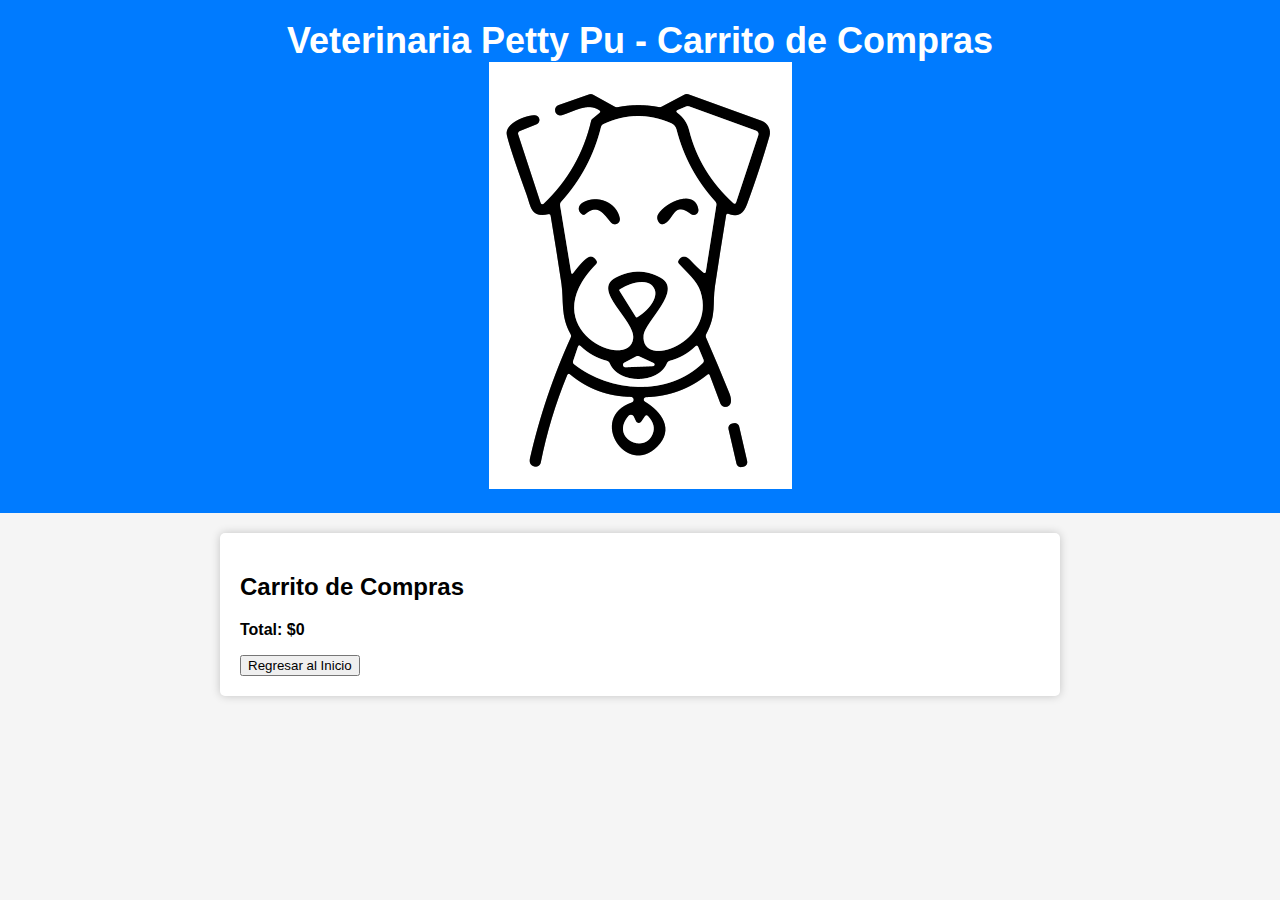
<file: carrito.html>
<!DOCTYPE html>
<html lang="en">
<head>
    <meta charset="UTF-8">
    <meta name="viewport" content="width=device-width, initial-scale=1.0">
    <title>Petty Pu - Compras</title>
    <style>
        body {
            font-family: Arial, sans-serif;
            margin: 0;
            padding: 0;
            background-color: #f5f5f5;
        }
        
        header {
            background-color: #007BFF;
            color: white;
            padding: 20px 0;
            text-align: center;
        }

        header h1 {
            margin: 0;
            font-size: 36px;
        }

        .container {
            max-width: 800px;
            margin: 20px auto;
            background-color: #fff;
            padding: 20px;
            border-radius: 5px;
            box-shadow: 0 0 10px rgba(0, 0, 0, 0.2);
        }

        .resumen-lista {
            list-style: none;
            padding: 0;
        }
        
        .resumen-lista li {
            margin-bottom: 10px;
        }
        
        .total-carrito {
            font-weight: bold;
        }

        .eliminar-producto {
            color: red;
            cursor: pointer;
            margin-left: 10px;
        }
    </style>
</head>
<body>
    <header>
        <h1>Veterinaria Petty Pu - Carrito de Compras</h1>
        <img src="assets/img/perrito.png" alt="Logo de la tienda">
    </header>
    
    <div class="container">
        <h2>Carrito de Compras</h2>
        <div id="resumen-carrito">
            <!-- Aquí se mostrará el resumen de las compras -->
        </div>
        <button onclick="regresarAlIndex()">Regresar al Inicio</button>
    </div>
    
    <script>
        // Recuperar el carrito almacenado en localStorage
        let carrito = JSON.parse(localStorage.getItem('carrito')) || [];

        // Función para mostrar el resumen de las compras
        function mostrarResumen() {
            const resumenCarrito = document.getElementById('resumen-carrito');
            resumenCarrito.innerHTML = '';

            const resumenLista = document.createElement('ul');
            resumenLista.classList.add('resumen-lista');

            let totalCarrito = 0;

            carrito.forEach((item, index) => {
                const resumenItem = document.createElement('li');
                resumenItem.innerHTML = `${item.producto} x ${item.cantidad}: $${item.subtotal} 
                                         <span class="eliminar-producto" onclick="eliminarProducto(${index})">Eliminar</span>`;
                resumenLista.appendChild(resumenItem);

                totalCarrito += item.subtotal;
            });

            const totalCarritoElement = document.createElement('p');
            totalCarritoElement.textContent = `Total: $${totalCarrito}`;
            totalCarritoElement.classList.add('total-carrito');

            resumenCarrito.appendChild(resumenLista);
            resumenCarrito.appendChild(totalCarritoElement);
        }

        // Función para eliminar un producto del carrito
        function eliminarProducto(index) {
            carrito.splice(index, 1);
            localStorage.setItem('carrito', JSON.stringify(carrito));
            mostrarResumen();
        }

        // Función para regresar al index
        function regresarAlIndex() {
            // Redirigir al usuario al index.html (ajusta la URL según tu estructura de carpetas)
            window.location.href = 'index.html';
        }

        // Llamar a la función para mostrar el resumen al cargar la página
        window.onload = function () {
            mostrarResumen();
        };
    </script>
</body>
</html>
</file>
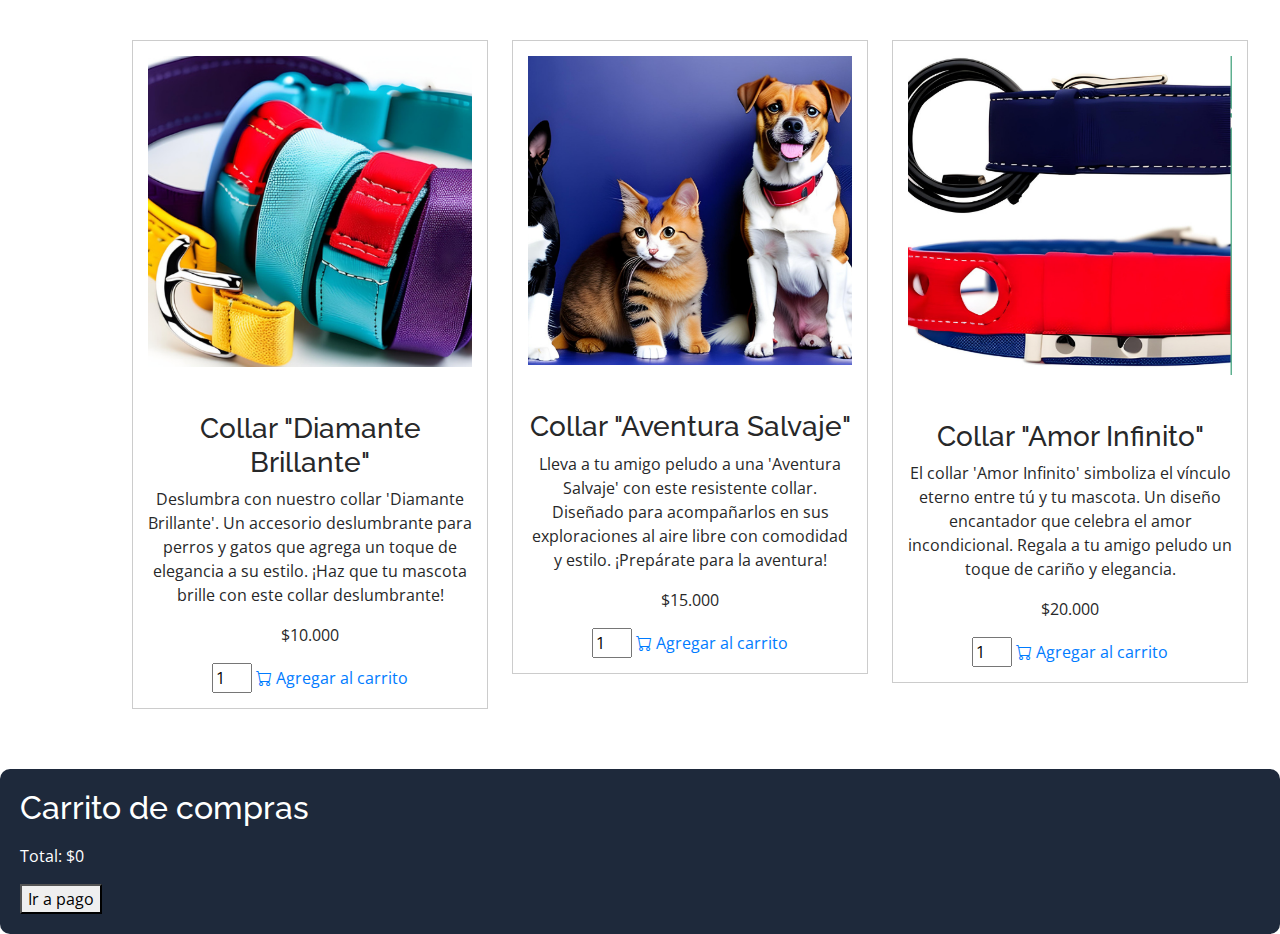
<file: portfolio-details1.html>
<!DOCTYPE html>
<html lang="en">
<head>
    <meta charset="utf-8">
    <meta content="width=device-width, initial-scale=1.0" name="viewport">
    <title>Collares</title>
    <meta content="" name="description">
    <meta content="" name="keywords">
    <link href="assets/img/favicon.png" rel="icon">
    <link href="assets/img/apple-touch-icon.png" rel="apple-touch-icon">
    <link href="https://fonts.googleapis.com/css?family=Open+Sans:300,300i,400,400i,600,600i,700,700i|Raleway:300,300i,400,400i,500,500i,600,600i,700,700i|Poppins:300,300i,400,400i,500,500i,600,600i,700,700i" rel="stylesheet">
    <link href="assets/vendor/aos/aos.css" rel="stylesheet">
    <link href="assets/vendor/bootstrap/css/bootstrap.min.css" rel="stylesheet">
    <link href="assets/vendor/bootstrap-icons/bootstrap-icons.css" rel="stylesheet">
    <link href="assets/vendor/boxicons/css/boxicons.min.css" rel="stylesheet">
    <link href="assets/vendor/glightbox/css/glightbox.min.css" rel="stylesheet">
    <link href="assets/css/style.css" rel="stylesheet">
    <style>
        

        #carrito {
            background-color: #1e293b; 
            color: #ffffff; 
            padding: 20px; 
            border-radius: 10px; 
        }

        .portfolio-item {
            border: 1px solid #ccc;
            padding: 15px;
            text-align: center;
        }

        .portfolio-item img {
            max-width: 100%;
            height: auto;
        }

        .portfolio-description {
            margin-top: 15px;
        }

        .add-to-cart {
            color: #007bff; 
        }

        .cantidad-input {
            width: 40px;
        }
    </style>
</head>
<body>
    <main id="main">
        <!-- ======= collares Section ======= -->
        <section id="portfolio-details" class="portfolio-details">
            <div class="container">
                <div class="row">
                    <!-- Imagen 1 -->
                    <div class="col-lg-4">
                        <div class="portfolio-item">
                            <img src="assets/img/portfolio/collar1.png" alt="Collar 1">
                            <div class="portfolio-description">
                                <h3>Collar "Diamante Brillante"</h3>
                                <p>Deslumbra con nuestro collar 'Diamante Brillante'. Un accesorio deslumbrante para perros y gatos que agrega un toque de elegancia a su estilo. ¡Haz que tu mascota brille con este collar deslumbrante!</p>
                                <p>$10.000</p>
                                <input type="number" class="cantidad-input" id="cantidad1" value="1">
                                <a href="#" class="add-to-cart" onclick="agregarAlCarrito('Collar Diamante Brillante', 10000, 'cantidad1')">
                                    <i class="bi bi-cart"></i> Agregar al carrito
                                </a>
                            </div>
                        </div>
                    </div>
                    <!-- Imagen 2 -->
                    <div class="col-lg-4">
                        <div class="portfolio-item">
                            <img src="assets/img/portfolio/collar2.png" alt="Collar 2">
                            <div class="portfolio-description">
                                <h3>Collar "Aventura Salvaje"</h3>
                                <p>Lleva a tu amigo peludo a una 'Aventura Salvaje' con este resistente collar. Diseñado para acompañarlos en sus exploraciones al aire libre con comodidad y estilo. ¡Prepárate para la aventura!</p>
                                <p>$15.000</p>
                                <input type="number" class="cantidad-input" id="cantidad2" value="1">
                                <a href="#" class="add-to-cart" onclick="agregarAlCarrito('Collar Aventura Salvaje', 15000, 'cantidad2')">
                                    <i class="bi bi-cart"></i> Agregar al carrito
                                </a>
                            </div>
                        </div>
                    </div>
                    <!-- Imagen 3 -->
                    <div class="col-lg-4">
                        <div class="portfolio-item">
                            <img src="assets/img/portfolio/collar3.png" alt="Collar 3">
                            <div class="portfolio-description">
                                <h3>Collar "Amor Infinito"</h3>
                                <p>El collar 'Amor Infinito' simboliza el vínculo eterno entre tú y tu mascota. Un diseño encantador que celebra el amor incondicional. Regala a tu amigo peludo un toque de cariño y elegancia.</p>
                                <p>$20.000</p>
                                <input type="number" class="cantidad-input" id="cantidad3" value="1">
                                <a href="#" class="add-to-cart" onclick="agregarAlCarrito('Collar Amor Infinito', 20000, 'cantidad3')">
                                    <i class="bi bi-cart"></i> Agregar al carrito
                                </a>
                            </div>
                        </div>
                    </div>
                </div>
            </div>
        </section>
    </main>
    
    
    <div id="carrito">
        <h2>Carrito de compras</h2>
        <ul id="listaCarrito"></ul>
        <p>Total: <span id="totalCarrito">$0</span></p>
        <button onclick="finalizarCompra()">Ir a pago</button>
    </div>
    
    <script>
        
        function agregarAlCarrito(producto, precio, cantidadId) {
            const cantidadInput = document.getElementById(cantidadId);
            const cantidad = parseInt(cantidadInput.value);

            if (cantidad > 0) {
                const subtotal = precio * cantidad;
                const item = {
                    producto,
                    precio,
                    cantidad,
                    subtotal
                };

                
                carrito.push(item);

                
                mostrarCarrito();

                
                localStorage.setItem('carrito', JSON.stringify(carrito));
            } else {
                alert('Ingresa una cantidad válida.');
            }
        }

        
        function mostrarCarrito() {
            const listaCarrito = document.getElementById('listaCarrito');
            listaCarrito.innerHTML = '';

            let totalCarrito = 0;

            carrito.forEach((item, index) => {
                const li = document.createElement('li');
                li.textContent = `${item.producto} x ${item.cantidad}: $${item.subtotal}`;

                
                const eliminarButton = document.createElement('button');
                eliminarButton.textContent = 'Eliminar';
                eliminarButton.onclick = () => eliminarProducto(index);

                li.appendChild(eliminarButton);
                listaCarrito.appendChild(li);

                totalCarrito += item.subtotal;
            });

            const totalCarritoSpan = document.getElementById('totalCarrito');
            totalCarritoSpan.textContent = `$${totalCarrito}`;
        }

        
        function eliminarProducto(index) {
            carrito.splice(index, 1);
            mostrarCarrito();

            
            localStorage.setItem('carrito', JSON.stringify(carrito));
        }

        
        function finalizarCompra() {
            
            window.location.href = 'carrito.html';
        }

      
        window.onload = function() {
            const carritoJSON = localStorage.getItem('carrito');
            if (carritoJSON) {
                carrito = JSON.parse(carritoJSON);
                mostrarCarrito();
            }
        }
    </script>
    
    
</body>
</html>
</file>
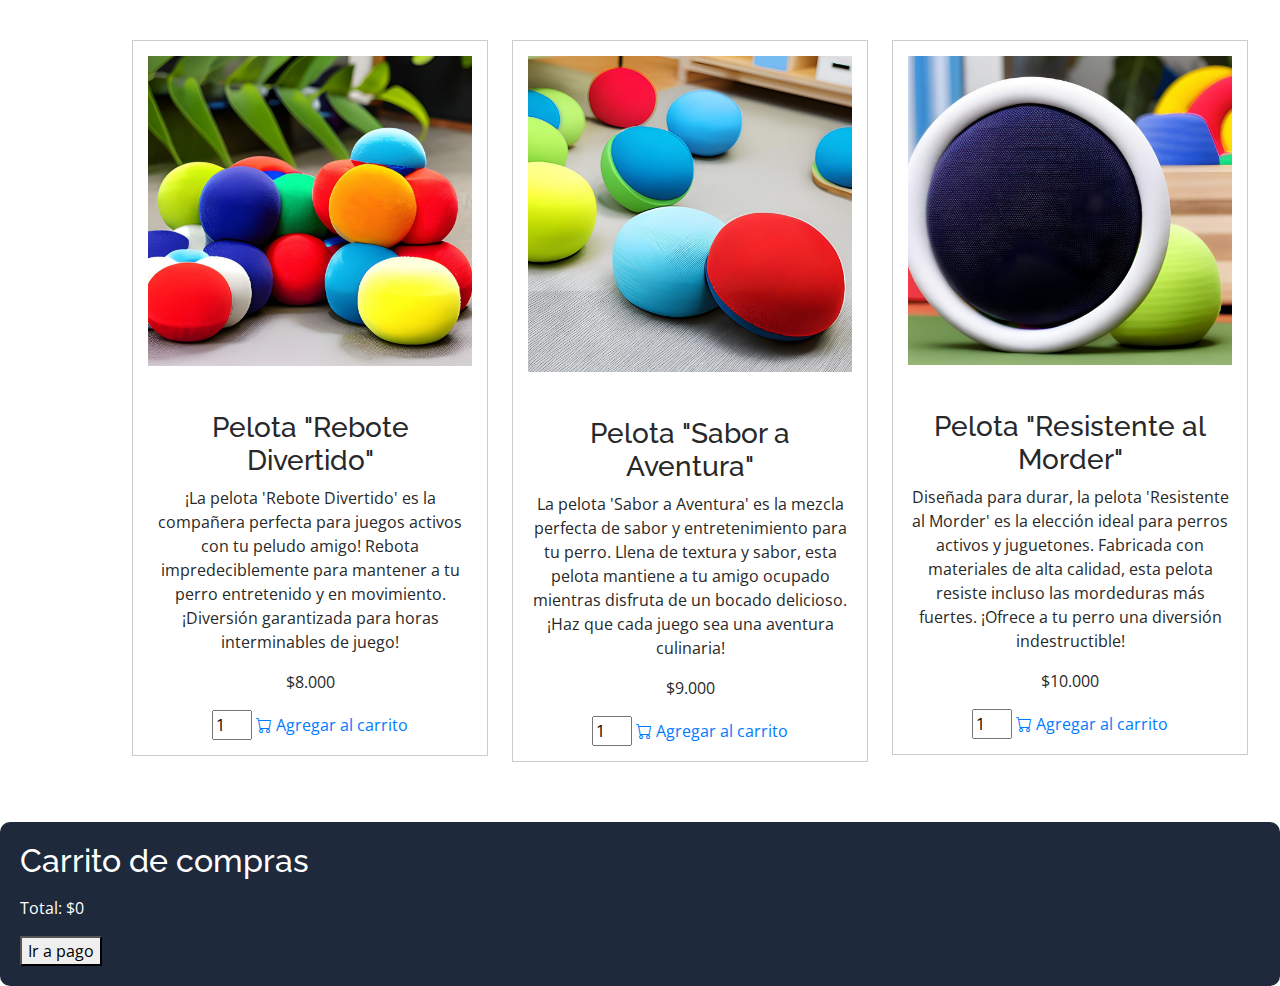
<file: portfolio-details2.html>
<!DOCTYPE html>
<html lang="en">
<head>
    <meta charset="utf-8">
    <meta content="width=device-width, initial-scale=1.0" name="viewport">
    <title>Pelotas</title>
    <meta content="" name="description">
    <meta content="" name="keywords">
    <link href="assets/img/favicon.png" rel="icon">
    <link href="assets/img/apple-touch-icon.png" rel="apple-touch-icon">
    <link href="https://fonts.googleapis.com/css?family=Open+Sans:300,300i,400,400i,600,600i,700,700i|Raleway:300,300i,400,400i,500,500i,600,600i,700,700i|Poppins:300,300i,400,400i,500,500i,600,600i,700,700i" rel="stylesheet">
    <link href="assets/vendor/aos/aos.css" rel="stylesheet">
    <link href="assets/vendor/bootstrap/css/bootstrap.min.css" rel="stylesheet">
    <link href="assets/vendor/bootstrap-icons/bootstrap-icons.css" rel="stylesheet">
    <link href="assets/vendor/boxicons/css/boxicons.min.css" rel="stylesheet">
    <link href="assets/vendor/glightbox/css/glightbox.min.css" rel="stylesheet">
    <link href="assets/css/style.css" rel="stylesheet">
    <style>
        
        #carrito {
            background-color: #1e293b; 
            color: #ffffff; 
            padding: 20px; 
            border-radius: 10px; 
        }

        .portfolio-item {
            border: 1px solid #ccc;
            padding: 15px;
            text-align: center;
        }

        .portfolio-item img {
            max-width: 100%;
            height: auto;
        }

        .portfolio-description {
            margin-top: 15px;
        }

        .add-to-cart {
            color: #007bff; 
        }

        .cantidad-input {
            width: 40px;
        }
    </style>
</head>
<body>
    <main id="main">
        

        <section id="portfolio-details" class="portfolio-details">
            <div class="container">
                <div class="row">
                    <!-- Pelota 1 -->
                    <div class="col-lg-4">
                        <div class="portfolio-item">
                            <img src="assets/img/portfolio/pelota1.png" alt="Pelota 1">
                            <div class="portfolio-description">
                                <h3>Pelota "Rebote Divertido"</h3>
                                <p>¡La pelota 'Rebote Divertido' es la compañera perfecta para juegos activos con tu peludo amigo! Rebota impredeciblemente para mantener a tu perro entretenido y en movimiento. ¡Diversión garantizada para horas interminables de juego!</p>
                                <p>$8.000</p>
                                <input type="number" class="cantidad-input" id="cantidad1" value="1">
                                <a href="#" class="add-to-cart" onclick="agregarAlCarrito('Pelota Rebote Divertido', 8000, 'cantidad1')">
                                    <i class="bi bi-cart"></i> Agregar al carrito
                                </a>
                            </div>
                        </div>
                    </div>
                    <!-- Pelota 2 -->
                    <div class="col-lg-4">
                        <div class="portfolio-item">
                            <img src="assets/img/portfolio/pelota2.png" alt="Pelota 2">
                            <div class="portfolio-description">
                                <h3>Pelota "Sabor a Aventura"</h3>
                                <p>La pelota 'Sabor a Aventura' es la mezcla perfecta de sabor y entretenimiento para tu perro. Llena de textura y sabor, esta pelota mantiene a tu amigo ocupado mientras disfruta de un bocado delicioso. ¡Haz que cada juego sea una aventura culinaria!</p>
                                <p>$9.000</p>
                                <input type="number" class="cantidad-input" id="cantidad2" value="1">
                                <a href="#" class="add-to-cart" onclick="agregarAlCarrito('Pelota Sabor a Aventura', 9000, 'cantidad2')">
                                    <i class="bi bi-cart"></i> Agregar al carrito
                                </a>
                            </div>
                        </div>
                    </div>
                    <!-- Pelota 3 -->
                    <div class="col-lg-4">
                        <div class="portfolio-item">
                            <img src="assets/img/portfolio/pelota3.png" alt="Pelota 3">
                            <div class="portfolio-description">
                                <h3>Pelota "Resistente al Morder"</h3>
                                <p>Diseñada para durar, la pelota 'Resistente al Morder' es la elección ideal para perros activos y juguetones. Fabricada con materiales de alta calidad, esta pelota resiste incluso las mordeduras más fuertes. ¡Ofrece a tu perro una diversión indestructible!</p>
                                <p>$10.000</p>
                                <input type="number" class="cantidad-input" id="cantidad3" value="1">
                                <a href="#" class="add-to-cart" onclick="agregarAlCarrito('Pelota Resistente al Morder', 10000, 'cantidad3')">
                                    <i class="bi bi-cart"></i> Agregar al carrito
                                </a>
                            </div>
                        </div>
                    </div>
                </div>
            </div>
        </section>
    </main>
    
    <div id="carrito">
        <h2>Carrito de compras</h2>
        <ul id="listaCarrito"></ul>
        <p>Total: <span id="totalCarrito">$0</span></p>
        <button onclick="finalizarCompra()">Ir a pago</button>
    </div>
    
    <script>
        
        function agregarAlCarrito(producto, precio, cantidadId) {
            const cantidadInput = document.getElementById(cantidadId);
            const cantidad = parseInt(cantidadInput.value);

            if (cantidad > 0) {
                const subtotal = precio * cantidad;
                const item = {
                    producto,
                    precio,
                    cantidad,
                    subtotal
                };

                
                carrito.push(item);

                
                mostrarCarrito();

                
                localStorage.setItem('carrito', JSON.stringify(carrito));
            } else {
                alert('Ingresa una cantidad válida.');
            }
        }

        
        function mostrarCarrito() {
            const listaCarrito = document.getElementById('listaCarrito');
            listaCarrito.innerHTML = '';

            let totalCarrito = 0;

            carrito.forEach((item, index) => {
                const li = document.createElement('li');
                li.textContent = `${item.producto} x ${item.cantidad}: $${item.subtotal}`;

                
                const eliminarButton = document.createElement('button');
                eliminarButton.textContent = 'Eliminar';
                eliminarButton.onclick = () => eliminarProducto(index);

                li.appendChild(eliminarButton);
                listaCarrito.appendChild(li);

                totalCarrito += item.subtotal;
            });

            const totalCarritoSpan = document.getElementById('totalCarrito');
            totalCarritoSpan.textContent = `$${totalCarrito}`;
        }

        
        function eliminarProducto(index) {
            carrito.splice(index, 1);
            mostrarCarrito();

            
            localStorage.setItem('carrito', JSON.stringify(carrito));
        }

        
        function finalizarCompra() {
            
            window.location.href = 'carrito.html';
        }

        
        let carrito = [];

        
        window.onload = function() {
            const carritoJSON = localStorage.getItem('carrito');
            if (carritoJSON) {
                carrito = JSON.parse(carritoJSON);
                mostrarCarrito();
            }
        }
    </script>
    
    <div id="preloader"></div>
    <a href="#" class="back-to-top d-flex align-items-center justify-content-center"><i class="bi bi-arrow-up-short"></i></a>
    <script src="assets/vendor/aos/aos.js"></script>
    <script src="assets/vendor/bootstrap/js/bootstrap.bundle.min.js"></script>
    <script src="assets/vendor/glightbox/js/glightbox.min.js"></script>
    <script src="assets/vendor/isotope-layout/isotope.pkgd.min.js"></script>
    <script src="assets/vendor/swiper/swiper-bundle.min.js"></script>
    <script src="assets/vendor/typed.js/typed.umd.js"></script>
    <script src="assets/vendor/waypoints/noframework.waypoints.js"></script>
    <script src="assets/vendor/php-email-form/validate.js"></script>
    <script src="assets/js/main.js"></script>
</body>
</html>
</file>
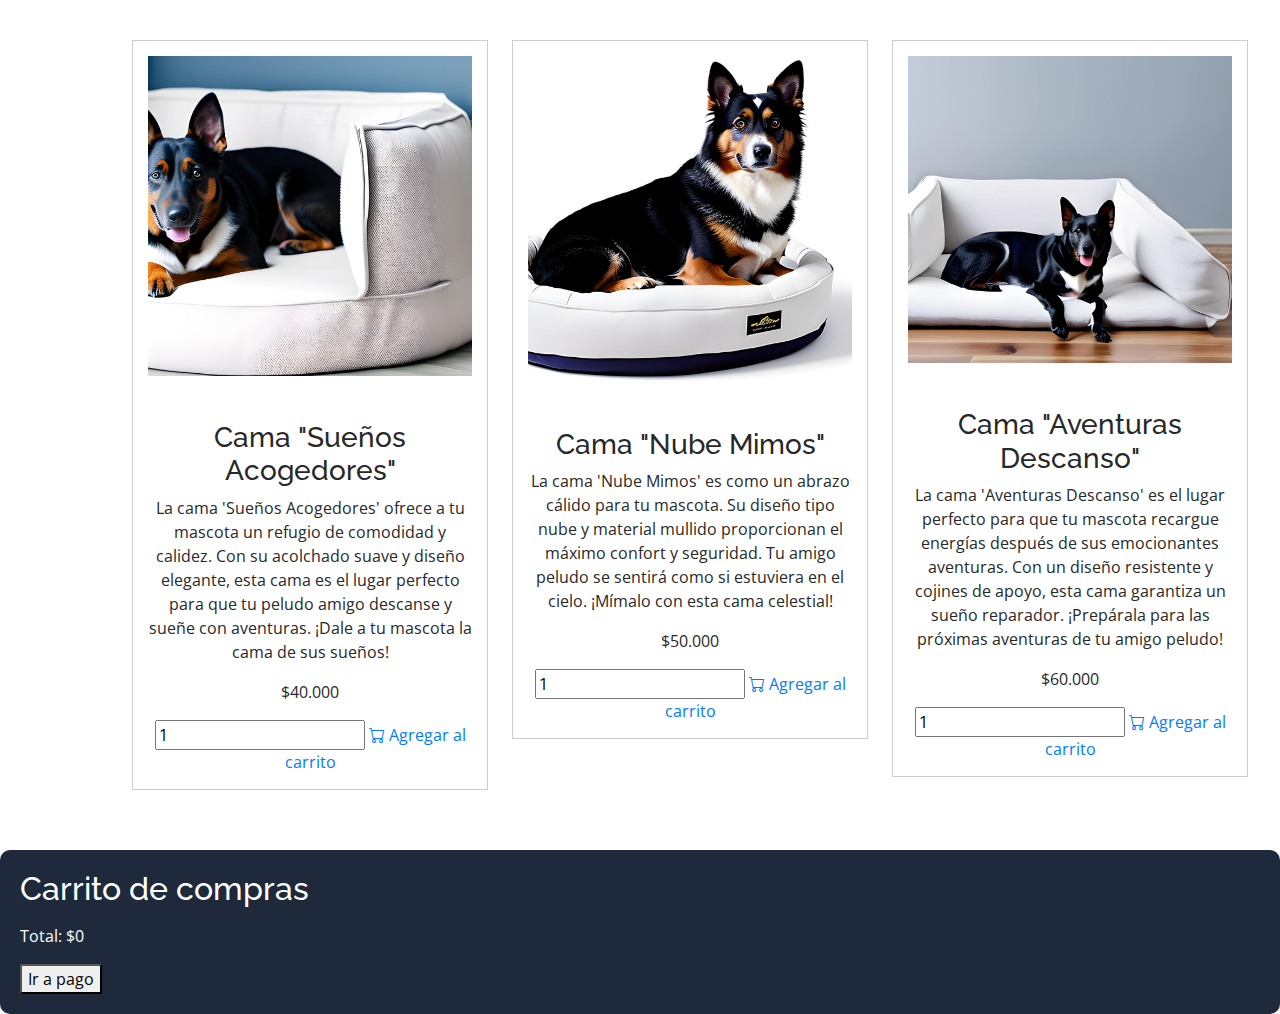
<file: portfolio-details3.html>
<!DOCTYPE html>
<html lang="en">
<head>
    <meta charset="utf-8">
    <meta content="width=device-width, initial-scale=1.0" name="viewport">
    <title>Camas</title>
    <meta content="" name="description">
    <meta content="" name="keywords">
    <link href="assets/img/favicon.png" rel="icon">
    <link href="assets/img/apple-touch-icon.png" rel="apple-touch-icon">
    <link href="https://fonts.googleapis.com/css?family=Open+Sans:300,300i,400,400i,600,600i,700,700i|Raleway:300,300i,400,400i,500,500i,600,600i,700,700i|Poppins:300,300i,400,400i,500,500i,600,600i,700,700i" rel="stylesheet">
    <link href="assets/vendor/aos/aos.css" rel="stylesheet">
    <link href="assets/vendor/bootstrap/css/bootstrap.min.css" rel="stylesheet">
    <link href="assets/vendor/bootstrap-icons/bootstrap-icons.css" rel="stylesheet">
    <link href="assets/vendor/boxicons/css/boxicons.min.css" rel="stylesheet">
    <link href="assets/vendor/glightbox/css/glightbox.min.css" rel="stylesheet">
    <link href="assets/css/style.css" rel="stylesheet">
    <style>
        
        #carrito {
            background-color: #1e293b; 
            color: #ffffff; 
            padding: 20px; 
            border-radius: 10px; 
        }

        .portfolio-item {
            border: 1px solid #ccc;
            padding: 15px;
            text-align: center;
        }

        .portfolio-item img {
            max-width: 100%;
            height: auto;
        }

        .portfolio-description {
            margin-top: 15px;
        }

        .add-to-cart {
            color: #007bff; 
        }
    </style>
</head>
<body>
    <main id="main">
        
        <section id="portfolio-details" class="portfolio-details">
            <div class="container">
                <div class="row">
                    <!-- Cama 1 -->
                    <div class="col-lg-4">
                        <div class="portfolio-item">
                            <img src="assets/img/portfolio/cama1.png" alt="Cama 1">
                            <div class="portfolio-description">
                                <h3>Cama "Sueños Acogedores"</h3>
                                <p>La cama 'Sueños Acogedores' ofrece a tu mascota un refugio de comodidad y calidez. Con su acolchado suave y diseño elegante, esta cama es el lugar perfecto para que tu peludo amigo descanse y sueñe con aventuras. ¡Dale a tu mascota la cama de sus sueños!</p>
                                <p>$40.000</p>
                                <input type="number" class="cantidad-input" id="cantidad1" value="1">
                                <a href="#" class="add-to-cart" onclick="agregarAlCarrito('Cama Sueños Acogedores', 40000, 'cantidad1')">
                                    <i class="bi bi-cart"></i> Agregar al carrito
                                </a>
                            </div>
                        </div>
                    </div>
                    <!-- Cama 2 -->
                    <div class="col-lg-4">
                        <div class="portfolio-item">
                            <img src="assets/img/portfolio/cama2.png" alt="Cama 2">
                            <div class="portfolio-description">
                                <h3>Cama "Nube Mimos"</h3>
                                <p>La cama 'Nube Mimos' es como un abrazo cálido para tu mascota. Su diseño tipo nube y material mullido proporcionan el máximo confort y seguridad. Tu amigo peludo se sentirá como si estuviera en el cielo. ¡Mímalo con esta cama celestial!</p>
                                <p>$50.000</p>
                                <input type="number" class="cantidad-input" id="cantidad2" value="1">
                                <a href="#" class="add-to-cart" onclick="agregarAlCarrito('Cama Nube Mimos', 50000, 'cantidad2')">
                                    <i class="bi bi-cart"></i> Agregar al carrito
                                </a>
                            </div>
                        </div>
                    </div>
                    <!-- Cama 3 -->
                    <div class="col-lg-4">
                        <div class="portfolio-item">
                            <img src="assets/img/portfolio/cama3.png" alt="Cama 3">
                            <div class="portfolio-description">
                                <h3>Cama "Aventuras Descanso"</h3>
                                <p>La cama 'Aventuras Descanso' es el lugar perfecto para que tu mascota recargue energías después de sus emocionantes aventuras. Con un diseño resistente y cojines de apoyo, esta cama garantiza un sueño reparador. ¡Prepárala para las próximas aventuras de tu amigo peludo!</p>
                                <p>$60.000</p>
                                <input type="number" class="cantidad-input" id="cantidad3" value="1">
                                <a href="#" class="add-to-cart" onclick="agregarAlCarrito('Cama Aventuras Descanso', 60000, 'cantidad3')">
                                    <i class="bi bi-cart"></i> Agregar al carrito
                                </a>
                            </div>
                        </div>
                    </div>
                </div>
            </div>
        </section><!-- Fin de la sección -->
    </main>
    
    <div id="carrito">
        <h2>Carrito de compras</h2>
        <ul id="listaCarrito"></ul>
        <p>Total: <span id="totalCarrito">$0</span></p>
        <button onclick="finalizarCompra()">Ir a pago</button>
    </div>
    
    <script>
        
        function agregarAlCarrito(producto, precio, cantidadId) {
            const cantidadInput = document.getElementById(cantidadId);
            const cantidad = parseInt(cantidadInput.value);

            if (cantidad > 0) {
                const subtotal = precio * cantidad;
                const item = {
                    producto,
                    precio,
                    cantidad,
                    subtotal
                };

                
                carrito.push(item);

                
                mostrarCarrito();

                
                localStorage.setItem('carrito', JSON.stringify(carrito));
            } else {
                alert('Ingresa una cantidad válida.');
            }
        }

        
        function mostrarCarrito() {
            const listaCarrito = document.getElementById('listaCarrito');
            listaCarrito.innerHTML = '';

            let totalCarrito = 0;

            carrito.forEach((item, index) => {
                const li = document.createElement('li');
                li.textContent = `${item.producto} x ${item.cantidad}: $${item.subtotal}`;

                
                const eliminarButton = document.createElement('button');
                eliminarButton.textContent = 'Eliminar';
                eliminarButton.onclick = () => eliminarProducto(index);

                li.appendChild(eliminarButton);
                listaCarrito.appendChild(li);

                totalCarrito += item.subtotal;
            });

            const totalCarritoSpan = document.getElementById('totalCarrito');
            totalCarritoSpan.textContent = `$${totalCarrito}`;
        }

        
        function eliminarProducto(index) {
            carrito.splice(index, 1);
            mostrarCarrito();

            
            localStorage.setItem('carrito', JSON.stringify(carrito));
        }

        
        function finalizarCompra() {
            
            window.location.href = 'carrito.html';
        }

        
        let carrito = [];

        
        window.onload = function() {
            const carritoJSON = localStorage.getItem('carrito');
            if (carritoJSON) {
                carrito = JSON.parse(carritoJSON);
                mostrarCarrito();
            }
        }
    </script>
    
    <div id="preloader"></div>
    <a href="#" class="back-to-top d-flex align-items-center justify-content-center"><i class="bi bi-arrow-up-short"></i></a>
    <script src="assets/vendor/purecounter/purecounter_vanilla.js"></script>
    <script src="assets/vendor/aos/aos.js"></script>
    <script src="assets/vendor/bootstrap/js/bootstrap.bundle.min.js"></script>
    <script src="assets/vendor/glightbox/js/glightbox.min.js"></script>
    <script src="assets/vendor/isotope-layout/isotope.pkgd.min.js"></script>
    <script src="assets/vendor/swiper/swiper-bundle.min.js"></script>
    <script src="assets/vendor/typed.js/typed.umd.js"></script>
    <script src="assets/vendor/waypoints/noframework.waypoints.js"></script>
    <script src="assets/vendor/php-email-form/validate.js"></script>
    <script src="assets/js/main.js"></script>
</body>
</html>
</file>
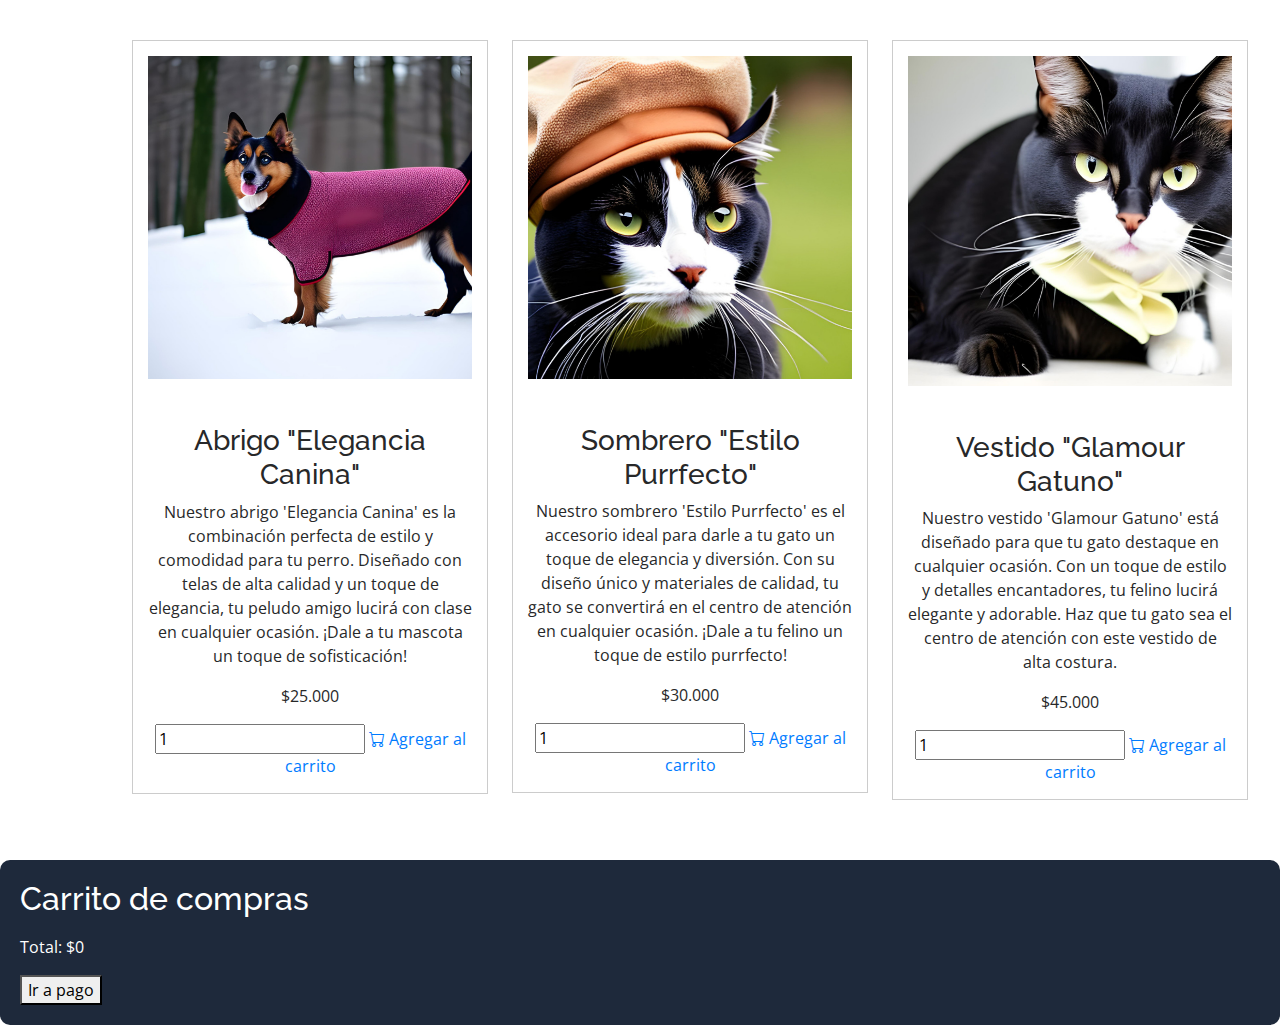
<file: portfolio-details4.html>
<!DOCTYPE html>
<html lang="en">
<head>
    <meta charset="utf-8">
    <meta content="width=device-width, initial-scale=1.0" name="viewport">
    <title>Ropa</title>
    <meta content="" name="description">
    <meta content="" name="keywords">
    <link href="assets/img/favicon.png" rel="icon">
    <link href="assets/img/apple-touch-icon.png" rel="apple-touch-icon">
    <link href="https://fonts.googleapis.com/css?family=Open+Sans:300,300i,400,400i,600,600i,700,700i|Raleway:300,300i,400,400i,500,500i,600,600i,700,700i|Poppins:300,300i,400,400i,500,500i,600,600i,700,700i" rel="stylesheet">
    <link href="assets/vendor/aos/aos.css" rel="stylesheet">
    <link href="assets/vendor/bootstrap/css/bootstrap.min.css" rel="stylesheet">
    <link href="assets/vendor/bootstrap-icons/bootstrap-icons.css" rel="stylesheet">
    <link href="assets/vendor/boxicons/css/boxicons.min.css" rel="stylesheet">
    <link href="assets/vendor/glightbox/css/glightbox.min.css" rel="stylesheet">
    <link href="assets/css/style.css" rel="stylesheet">
    <style>
        
        #carrito {
            background-color: #1e293b; 
            color: #ffffff; 
            padding: 20px; 
            border-radius: 10px; 
        }

        .portfolio-item {
            border: 1px solid #ccc;
            padding: 15px;
            text-align: center;
        }

        .portfolio-item img {
            max-width: 100%;
            height: auto;
        }

        .portfolio-description {
            margin-top: 15px;
        }

        .add-to-cart {
            color: #007bff; 
        }
    </style>
</head>
<body>
    <main id="main">
        
        <section id="portfolio-details" class="portfolio-details">
            <div class="container">
                <div class="row">
                    <!-- Ropa 1 -->
                    <div class="col-lg-4">
                        <div class="portfolio-item">
                            <img src="assets/img/portfolio/ropa1.png" alt="Ropa 1">
                            <div class="portfolio-description">
                                <h3>Abrigo "Elegancia Canina"</h3>
                                <p>Nuestro abrigo 'Elegancia Canina' es la combinación perfecta de estilo y comodidad para tu perro. Diseñado con telas de alta calidad y un toque de elegancia, tu peludo amigo lucirá con clase en cualquier ocasión. ¡Dale a tu mascota un toque de sofisticación!</p>
                                <p>$25.000</p>
                                <input type="number" class="cantidad-input" id="cantidad1" value="1">
                                <a href="#" class="add-to-cart" onclick="agregarAlCarrito('Abrigo Elegancia Canina', 25000, 'cantidad1')">
                                    <i class="bi bi-cart"></i> Agregar al carrito
                                </a>
                            </div>
                        </div>
                    </div>
                    <!-- Ropa 2 -->
                    <div class="col-lg-4">
                        <div class="portfolio-item">
                            <img src="assets/img/portfolio/ropa2.png" alt="Ropa 2">
                            <div class="portfolio-description">
                                <h3>Sombrero "Estilo Purrfecto"</h3>
                                <p>Nuestro sombrero 'Estilo Purrfecto' es el accesorio ideal para darle a tu gato un toque de elegancia y diversión. Con su diseño único y materiales de calidad, tu gato se convertirá en el centro de atención en cualquier ocasión. ¡Dale a tu felino un toque de estilo purrfecto!</p>
                                <p>$30.000</p>
                                <input type="number" class="cantidad-input" id="cantidad2" value="1">
                                <a href="#" class="add-to-cart" onclick="agregarAlCarrito('Sombrero Estilo Purrfecto', 30000, 'cantidad2')">
                                    <i class="bi bi-cart"></i> Agregar al carrito
                                </a>
                            </div>
                        </div>
                    </div>
                    <!-- Ropa 3 -->
                    <div class="col-lg-4">
                        <div class="portfolio-item">
                            <img src="assets/img/portfolio/ropa3.png" alt="Ropa 3">
                            <div class="portfolio-description">
                                <h3>Vestido "Glamour Gatuno"</h3>
                                <p>Nuestro vestido 'Glamour Gatuno' está diseñado para que tu gato destaque en cualquier ocasión. Con un toque de estilo y detalles encantadores, tu felino lucirá elegante y adorable. Haz que tu gato sea el centro de atención con este vestido de alta costura.</p>
                                <p>$45.000</p>
                                <input type="number" class="cantidad-input" id="cantidad3" value="1">
                                <a href="#" class="add-to-cart" onclick="agregarAlCarrito('Vestido Glamour Gatuno', 45000, 'cantidad3')">
                                    <i class="bi bi-cart"></i> Agregar al carrito
                                </a>
                            </div>
                        </div>
                    </div>
                </div>
            </div>
        </section>
    </main>
    
    <div id="carrito">
        <h2>Carrito de compras</h2>
        <ul id="listaCarrito"></ul>
        <p>Total: <span id="totalCarrito">$0</span></p>
        <button onclick="finalizarCompra()">Ir a pago</button>
    </div>
    
    <script>
        
        function agregarAlCarrito(producto, precio, cantidadId) {
            const cantidadInput = document.getElementById(cantidadId);
            const cantidad = parseInt(cantidadInput.value);

            if (cantidad > 0) {
                const subtotal = precio * cantidad;
                const item = {
                    producto,
                    precio,
                    cantidad,
                    subtotal
                };

                
                carrito.push(item);

                
                mostrarCarrito();

                
                localStorage.setItem('carrito', JSON.stringify(carrito));
            } else {
                alert('Ingresa una cantidad válida.');
            }
        }

        
        function mostrarCarrito() {
            const listaCarrito = document.getElementById('listaCarrito');
            listaCarrito.innerHTML = '';

            let totalCarrito = 0;

            carrito.forEach((item, index) => {
                const li = document.createElement('li');
                li.textContent = `${item.producto} x ${item.cantidad}: $${item.subtotal}`;

                
                const eliminarButton = document.createElement('button');
                eliminarButton.textContent = 'Eliminar';
                eliminarButton.onclick = () => eliminarProducto(index);

                li.appendChild(eliminarButton);
                listaCarrito.appendChild(li);

                totalCarrito += item.subtotal;
            });

            const totalCarritoSpan = document.getElementById('totalCarrito');
            totalCarritoSpan.textContent = `$${totalCarrito}`;
        }

        
        function eliminarProducto(index) {
            carrito.splice(index, 1);
            mostrarCarrito();

            
            localStorage.setItem('carrito', JSON.stringify(carrito));
        }

        
        function finalizarCompra() {
            
            window.location.href = 'carrito.html';
        }

       
        let carrito = [];

        
        window.onload = function() {
            const carritoJSON = localStorage.getItem('carrito');
            if (carritoJSON) {
                carrito = JSON.parse(carritoJSON);
                mostrarCarrito();
            }
        }
    </script>
    
    <div id="preloader"></div>
    <a href="#" class="back-to-top d-flex align-items-center justify-content-center"><i class="bi bi-arrow-up-short"></i></a>
    <script src="assets/vendor/purecounter/purecounter_vanilla.js"></script>
    <script src="assets/vendor/aos/aos.js"></script>
    <script src="assets/vendor/bootstrap/js/bootstrap.bundle.min.js"></script>
    <script src="assets/vendor/glightbox/js/glightbox.min.js"></script>
    <script src="assets/vendor/isotope-layout/isotope.pkgd.min.js"></script>
    <script src="assets/vendor/swiper/swiper-bundle.min.js"></script>
    <script src="assets/vendor/typed.js/typed.umd.js"></script>
    <script src="assets/vendor/waypoints/noframework.waypoints.js"></script>
    <script src="assets/vendor/php-email-form/validate.js"></script>
    <script src="assets/js/main.js"></script>
</body>
</html>
</file>
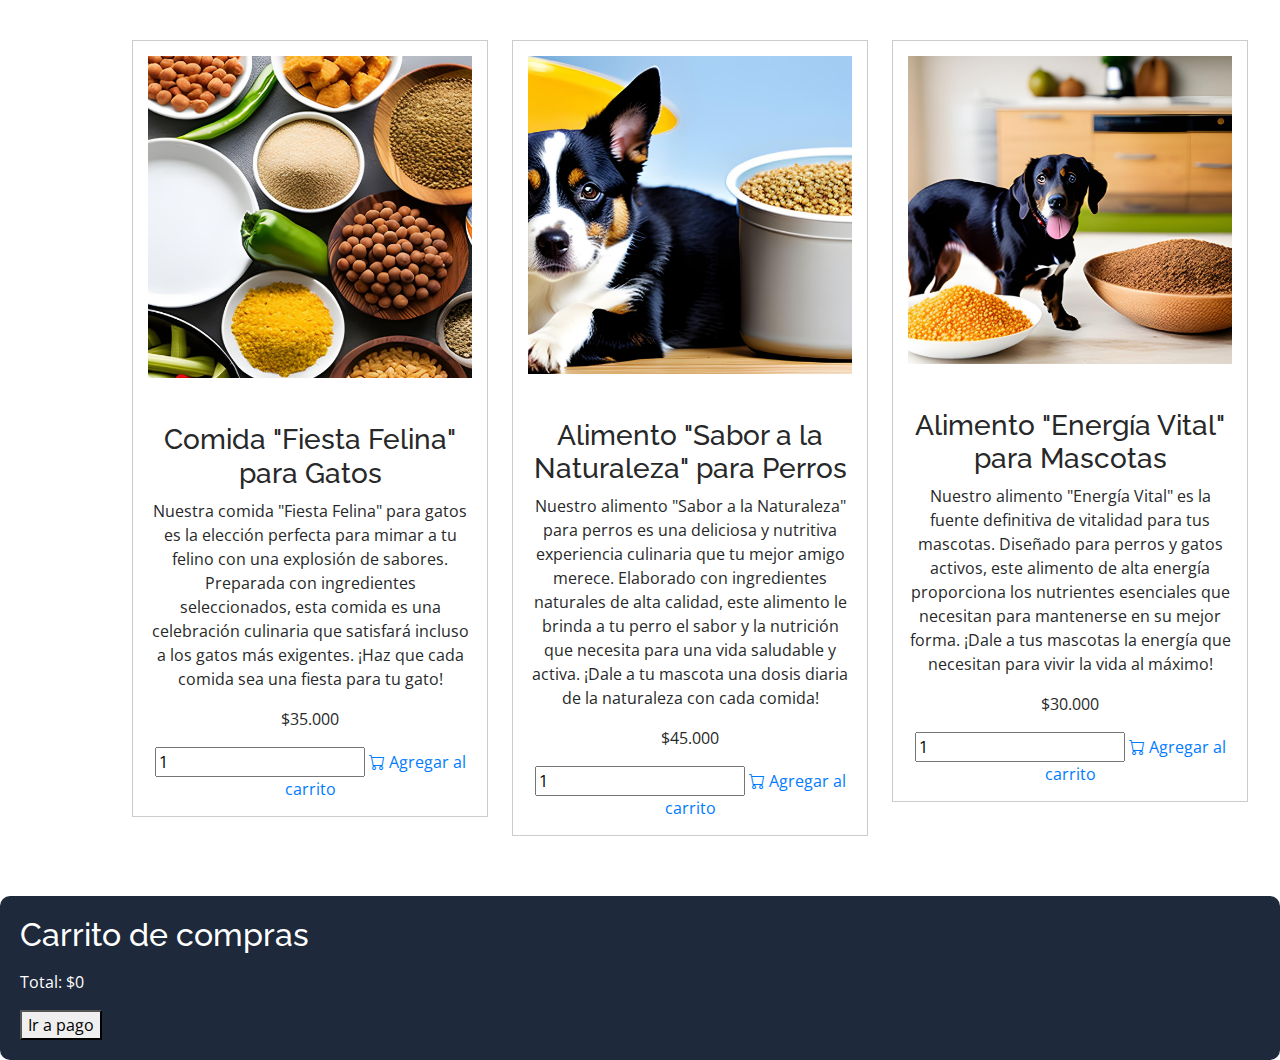
<file: portfolio-details5.html>
<!DOCTYPE html>
<html lang="en">
<head>
    <meta charset="utf-8">
    <meta content="width=device-width, initial-scale=1.0" name="viewport">
    <title>Comida</title>
    <meta content="" name="description">
    <meta content="" name="keywords">
    <link href="assets/img/favicon.png" rel="icon">
    <link href="assets/img/apple-touch-icon.png" rel="apple-touch-icon">
    <link href="https://fonts.googleapis.com/css?family=Open+Sans:300,300i,400,400i,600,600i,700,700i|Raleway:300,300i,400,400i,500,500i,600,600i,700,700i|Poppins:300,300i,400,400i,500,500i,600,600i,700,700i" rel="stylesheet">
    <link href="assets/vendor/aos/aos.css" rel="stylesheet">
    <link href="assets/vendor/bootstrap/css/bootstrap.min.css" rel="stylesheet">
    <link href="assets/vendor/bootstrap-icons/bootstrap-icons.css" rel="stylesheet">
    <link href="assets/vendor/boxicons/css/boxicons.min.css" rel="stylesheet">
    <link href="assets/vendor/glightbox/css/glightbox.min.css" rel="stylesheet">
    <link href="assets/css/style.css" rel="stylesheet">
    <style>
        
        #carrito {
            background-color: #1e293b; 
            color: #ffffff; 
            padding: 20px; 
            border-radius: 10px; 
        }

        .portfolio-item {
            border: 1px solid #ccc;
            padding: 15px;
            text-align: center;
        }

        .portfolio-item img {
            max-width: 100%;
            height: auto;
        }

        .portfolio-description {
            margin-top: 15px;
        }

        .add-to-cart {
            color: #007bff; 
        }
    </style>
</head>
<body>
    <main id="main">
        
        <section id="portfolio-details" class="portfolio-details">
            <div class="container">
                <div class="row">
                    <!-- Comida 1 -->
                    <div class="col-lg-4">
                        <div class="portfolio-item">
                            <img src="assets/img/portfolio/comida1.png" alt="Comida 1">
                            <div class="portfolio-description">
                                <h3>Comida "Fiesta Felina" para Gatos</h3>
                                <p>Nuestra comida "Fiesta Felina" para gatos es la elección perfecta para mimar a tu felino con una explosión de sabores. Preparada con ingredientes seleccionados, esta comida es una celebración culinaria que satisfará incluso a los gatos más exigentes. ¡Haz que cada comida sea una fiesta para tu gato!</p>
                                <p>$35.000</p>
                                <input type="number" class="cantidad-input" id="cantidad1" value="1">
                                <a href="#" class="add-to-cart" onclick="agregarAlCarrito('Comida Fiesta Felina para Gatos', 35000, 'cantidad1')">
                                    <i class="bi bi-cart"></i> Agregar al carrito
                                </a>
                            </div>
                        </div>
                    </div>
                    <!-- Comida 2 -->
                    <div class="col-lg-4">
                        <div class="portfolio-item">
                            <img src="assets/img/portfolio/comida2.png" alt="Comida 2">
                            <div class="portfolio-description">
                                <h3>Alimento "Sabor a la Naturaleza" para Perros</h3>
                                <p>Nuestro alimento "Sabor a la Naturaleza" para perros es una deliciosa y nutritiva experiencia culinaria que tu mejor amigo merece. Elaborado con ingredientes naturales de alta calidad, este alimento le brinda a tu perro el sabor y la nutrición que necesita para una vida saludable y activa. ¡Dale a tu mascota una dosis diaria de la naturaleza con cada comida!</p>
                                <p>$45.000</p>
                                <input type="number" class="cantidad-input" id="cantidad2" value="1">
                                <a href="#" class="add-to-cart" onclick="agregarAlCarrito('Alimento Sabor a la Naturaleza para Perros', 45000, 'cantidad2')">
                                    <i class="bi bi-cart"></i> Agregar al carrito
                                </a>
                            </div>
                        </div>
                    </div>
                    <!-- Comida 3 -->
                    <div class="col-lg-4">
                        <div class="portfolio-item">
                            <img src="assets/img/portfolio/comida3.png" alt="Comida 3">
                            <div class="portfolio-description">
                                <h3>Alimento "Energía Vital" para Mascotas</h3>
                                <p>Nuestro alimento "Energía Vital" es la fuente definitiva de vitalidad para tus mascotas. Diseñado para perros y gatos activos, este alimento de alta energía proporciona los nutrientes esenciales que necesitan para mantenerse en su mejor forma. ¡Dale a tus mascotas la energía que necesitan para vivir la vida al máximo!</p>
                                <p>$30.000</p>
                                <input type="number" class="cantidad-input" id="cantidad3" value="1">
                                <a href="#" class="add-to-cart" onclick="agregarAlCarrito('Alimento Energía Vital para Mascotas', 50000, 'cantidad3')">
                                    <i class="bi bi-cart"></i> Agregar al carrito
                                </a>
                            </div>
                        </div>
                    </div>
                </div>
            </div>
        </section>
    </main>
    
    <div id="carrito">
        <h2>Carrito de compras</h2>
        <ul id="listaCarrito"></ul>
        <p>Total: <span id="totalCarrito">$0</span></p>
        <button onclick="finalizarCompra()">Ir a pago</button>
    </div>
    
    <script>
        
        function agregarAlCarrito(producto, precio, cantidadId) {
            const cantidadInput = document.getElementById(cantidadId);
            const cantidad = parseInt(cantidadInput.value);

            if (cantidad > 0) {
                const subtotal = precio * cantidad;
                const item = {
                    producto,
                    precio,
                    cantidad,
                    subtotal
                };

                carrito.push(item);
                mostrarCarrito();

                
                localStorage.setItem('carrito', JSON.stringify(carrito));
            } else {
                alert('Ingresa una cantidad válida.');
            }
        }

        
        function mostrarCarrito() {
            const listaCarrito = document.getElementById('listaCarrito');
            listaCarrito.innerHTML = '';

            let totalCarrito = 0;

            carrito.forEach((item, index) => {
                const li = document.createElement('li');
                li.textContent = `${item.cantidad} x ${item.producto}: $${item.subtotal}`;

                
                const eliminarButton = document.createElement('button');
                eliminarButton.textContent = 'Eliminar';
                eliminarButton.onclick = () => eliminarProducto(index);

                li.appendChild(eliminarButton);
                listaCarrito.appendChild(li);

                totalCarrito += item.subtotal;
            });

            const totalCarritoSpan = document.getElementById('totalCarrito');
            totalCarritoSpan.textContent = `$${totalCarrito}`;
        }

        
        function eliminarProducto(index) {
            carrito.splice(index, 1);
            mostrarCarrito();

           
            localStorage.setItem('carrito', JSON.stringify(carrito));
        }

        
        function finalizarCompra() {
            
            window.location.href = 'carrito.html';
        }

        
        let carrito = [];

        
        window.onload = function() {
            const carritoJSON = localStorage.getItem('carrito');
            if (carritoJSON) {
                carrito = JSON.parse(carritoJSON);
                mostrarCarrito();
            }
        }
    </script>
    
    <div id="preloader"></div>
    <a href="#" class="back-to-top d-flex align-items-center justify-content-center"><i class="bi bi-arrow-up-short"></i></a>
    <script src="assets/vendor/purecounter/purecounter_vanilla.js"></script>
    <script src="assets/vendor/aos/aos.js"></script>
    <script src="assets/vendor/bootstrap/js/bootstrap.bundle.min.js"></script>
    <script src="assets/vendor/glightbox/js/glightbox.min.js"></script>
    <script src="assets/vendor/isotope-layout/isotope.pkgd.min.js"></script>
    <script src="assets/vendor/swiper/swiper-bundle.min.js"></script>
    <script src="assets/vendor/typed.js/typed.umd.js"></script>
    <script src="assets/vendor/waypoints/noframework.waypoints.js"></script>
    <script src="assets/vendor/php-email-form/validate.js"></script>
    <script src="assets/js/main.js"></script>
</body>
</html>
</file>
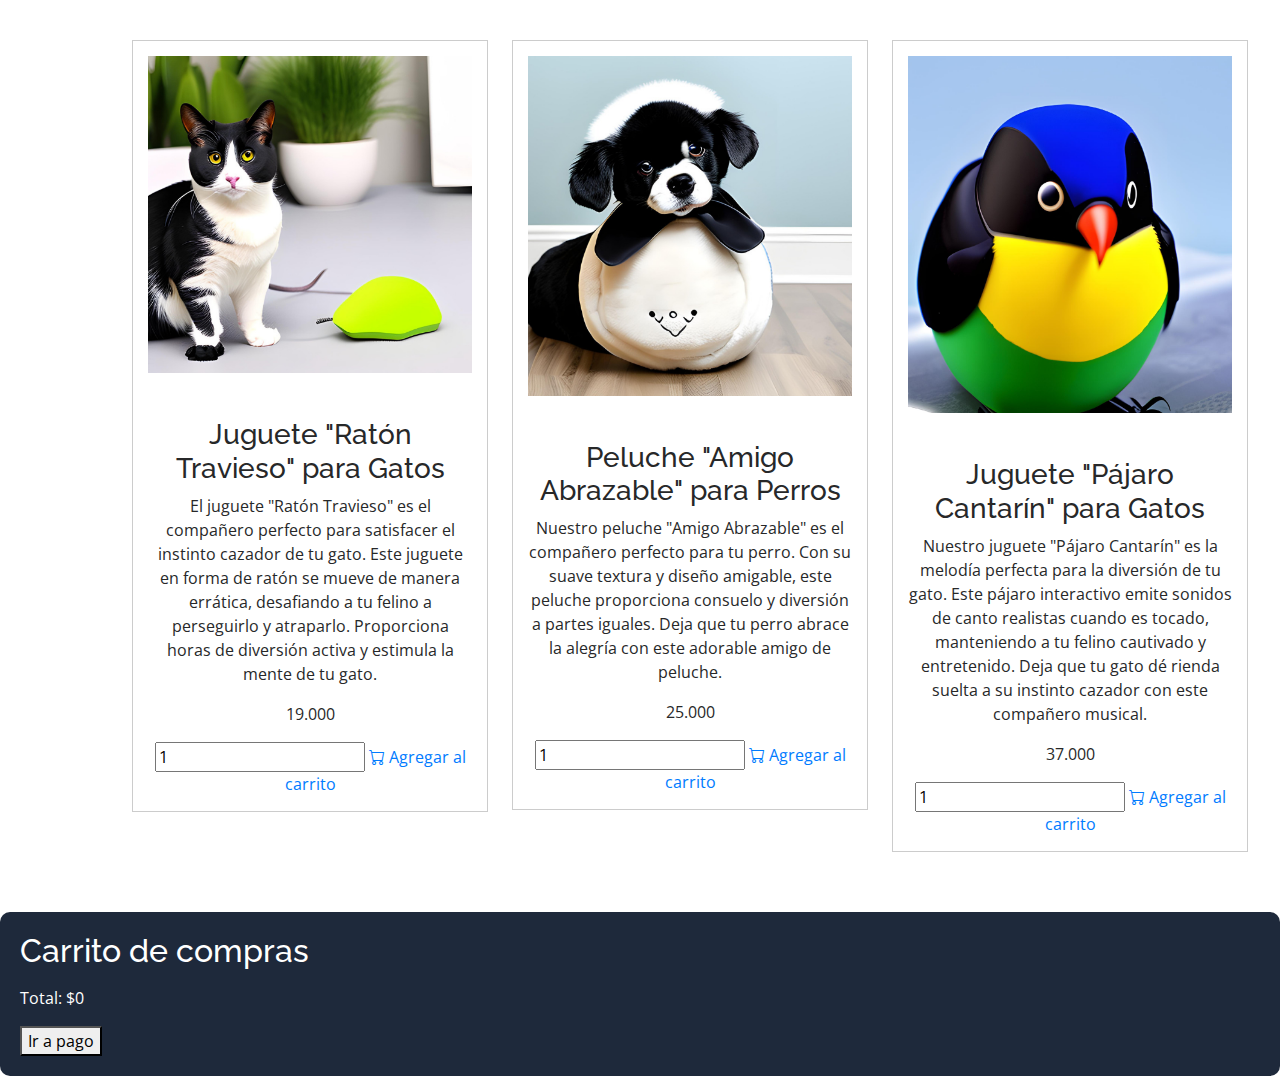
<file: portfolio-details6.html>
<!DOCTYPE html>
<html lang="en">
<head>
    <meta charset="utf-8">
    <meta content="width=device-width, initial-scale=1.0" name="viewport">
    <title>Juguetes</title>
    <meta content="" name="description">
    <meta content="" name="keywords">
    <link href="assets/img/favicon.png" rel="icon">
    <link href="assets/img/apple-touch-icon.png" rel="apple-touch-icon">
    <link href="https://fonts.googleapis.com/css?family=Open+Sans:300,300i,400,400i,600,600i,700,700i|Raleway:300,300i,400,400i,500,500i,600,600i,700,700i|Poppins:300,300i,400,400i,500,500i,600,600i,700,700i" rel="stylesheet">
    <link href="assets/vendor/aos/aos.css" rel="stylesheet">
    <link href="assets/vendor/bootstrap/css/bootstrap.min.css" rel="stylesheet">
    <link href="assets/vendor/bootstrap-icons/bootstrap-icons.css" rel="stylesheet">
    <link href="assets/vendor/boxicons/css/boxicons.min.css" rel="stylesheet">
    <link href="assets/vendor/glightbox/css/glightbox.min.css" rel="stylesheet">
    <link href="assets/css/style.css" rel="stylesheet">
    <style>
        
        #carrito {
            background-color: #1e293b; 
            color: #ffffff; 
            padding: 20px; 
            border-radius: 10px; 
        }

        .portfolio-item {
            border: 1px solid #ccc;
            padding: 15px;
            text-align: center;
        }

        .portfolio-item img {
            max-width: 100%;
            height: auto;
        }

        .portfolio-description {
            margin-top: 15px;
        }

        .add-to-cart {
            color: #007bff; 
        }
    </style>
</head>
<body>
    <main id="main">
        <!-- ======= Juguetes Section ======= -->
        <section id="portfolio-details" class="portfolio-details">
            <div class="container">
                <div class="row">
                    <!-- Juguete 1 -->
                    <div class="col-lg-4">
                        <div class="portfolio-item">
                            <img src="assets/img/portfolio/juguete1.png" alt="Juguete 1">
                            <div class="portfolio-description">
                                <h3>Juguete "Ratón Travieso" para Gatos</h3>
                                <p>El juguete "Ratón Travieso" es el compañero perfecto para satisfacer el instinto cazador de tu gato. Este juguete en forma de ratón se mueve de manera errática, desafiando a tu felino a perseguirlo y atraparlo. Proporciona horas de diversión activa y estimula la mente de tu gato.</p>
                                <p>19.000</p>
                                <input type="number" class="cantidad-input" id="cantidad1" value="1">
                                <a href="#" class="add-to-cart" onclick="agregarAlCarrito('Juguete Ratón Travieso para Gatos', 19000, 'cantidad1')">
                                    <i class="bi bi-cart"></i> Agregar al carrito
                                </a>
                            </div>
                        </div>
                    </div>
                    <!-- Juguete 2 -->
                    <div class="col-lg-4">
                        <div class="portfolio-item">
                            <img src="assets/img/portfolio/juguete2.png" alt="Juguete 2">
                            <div class="portfolio-description">
                                <h3>Peluche "Amigo Abrazable" para Perros</h3>
                                <p>Nuestro peluche "Amigo Abrazable" es el compañero perfecto para tu perro. Con su suave textura y diseño amigable, este peluche proporciona consuelo y diversión a partes iguales. Deja que tu perro abrace la alegría con este adorable amigo de peluche.</p>
                                <p>25.000</p>
                                <input type="number" class="cantidad-input" id="cantidad2" value="1">
                                <a href="#" class="add-to-cart" onclick="agregarAlCarrito('Peluche Amigo Abrazable para Perros', 25000, 'cantidad2')">
                                    <i class="bi bi-cart"></i> Agregar al carrito
                                </a>
                            </div>
                        </div>
                    </div>
                    <!-- Juguete 3 -->
                    <div class="col-lg-4">
                        <div class="portfolio-item">
                            <img src="assets/img/portfolio/juguete3.png" alt="Juguete 3">
                            <div class="portfolio-description">
                                <h3>Juguete "Pájaro Cantarín" para Gatos</h3>
                                <p>Nuestro juguete "Pájaro Cantarín" es la melodía perfecta para la diversión de tu gato. Este pájaro interactivo emite sonidos de canto realistas cuando es tocado, manteniendo a tu felino cautivado y entretenido. Deja que tu gato dé rienda suelta a su instinto cazador con este compañero musical.</p>
                                <p>37.000</p>
                                <input type="number" class="cantidad-input" id="cantidad3" value="1">
                                <a href="#" class="add-to-cart" onclick="agregarAlCarrito('Juguete Pájaro Cantarín para Gatos', 37000, 'cantidad3')">
                                    <i class="bi bi-cart"></i> Agregar al carrito
                                </a>
                            </div>
                        </div>
                    </div>
                </div>
            </div>
        </section>
    </main>
    
    <div id="carrito">
        <h2>Carrito de compras</h2>
        <ul id="listaCarrito"></ul>
        <p>Total: <span id="totalCarrito">$0</span></p>
        <button onclick="finalizarCompra()">Ir a pago</button>
    </div>
    
    <script>
        
        function agregarAlCarrito(producto, precio, cantidadId) {
            const cantidadInput = document.getElementById(cantidadId);
            const cantidad = parseInt(cantidadInput.value);

            if (cantidad > 0) {
                const subtotal = precio * cantidad;
                const item = {
                    producto: producto,
                    precio: precio,
                    cantidad: cantidad,
                    subtotal: subtotal
                };

                carrito.push(item);
                mostrarCarrito();

                
                localStorage.setItem('carrito', JSON.stringify(carrito));
            } else {
                alert('Ingresa una cantidad válida.');
            }
        }

        
        function mostrarCarrito() {
            const listaCarrito = document.getElementById('listaCarrito');
            listaCarrito.innerHTML = '';

            let totalCarrito = 0;

            carrito.forEach((item, index) => {
                const li = document.createElement('li');
                li.textContent = `${item.cantidad} x ${item.producto}: $${item.subtotal}`;

                
                const eliminarButton = document.createElement('button');
                eliminarButton.textContent = 'Eliminar';
                eliminarButton.onclick = () => eliminarProducto(index);

                li.appendChild(eliminarButton);
                listaCarrito.appendChild(li);

                totalCarrito += item.subtotal;
            });

            const totalCarritoSpan = document.getElementById('totalCarrito');
            totalCarritoSpan.textContent = `$${totalCarrito}`;
        }

        
        function eliminarProducto(index) {
            carrito.splice(index, 1);
            mostrarCarrito();

            
            localStorage.setItem('carrito', JSON.stringify(carrito));
        }

        
        function finalizarCompra() {
            
            alert('Compra finalizada. Redirigiendo a la página de pago o realizando acciones adicionales...');
        }

        
        let carrito = [];

       
        window.onload = function() {
            const carritoJSON = localStorage.getItem('carrito');
            if (carritoJSON) {
                carrito = JSON.parse(carritoJSON);
                mostrarCarrito();
            }
        }
    </script>
    
    <div id="preloader"></div>
    <a href="#" class="back-to-top d-flex align-items-center justify-content-center"><i class="bi bi-arrow-up-short"></i></a>
    <script src="assets/vendor/purecounter/purecounter_vanilla.js"></script>
    <script src="assets/vendor/aos/aos.js"></script>
    <script src="assets/vendor/bootstrap/js/bootstrap.bundle.min.js"></script>
    <script src="assets/vendor/glightbox/js/glightbox.min.js"></script>
    <script src="assets/vendor/isotope-layout/isotope.pkgd.min.js"></script>
    <script src="assets/vendor/swiper/swiper-bundle.min.js"></script>
    <script src="assets/vendor/typed.js/typed.umd.js"></script>
    <script src="assets/vendor/waypoints/noframework.waypoints.js"></script>
    <script src="assets/vendor/php-email-form/validate.js"></script>
    <script src="assets/js/main.js"></script>
</body>
</html>
</file>
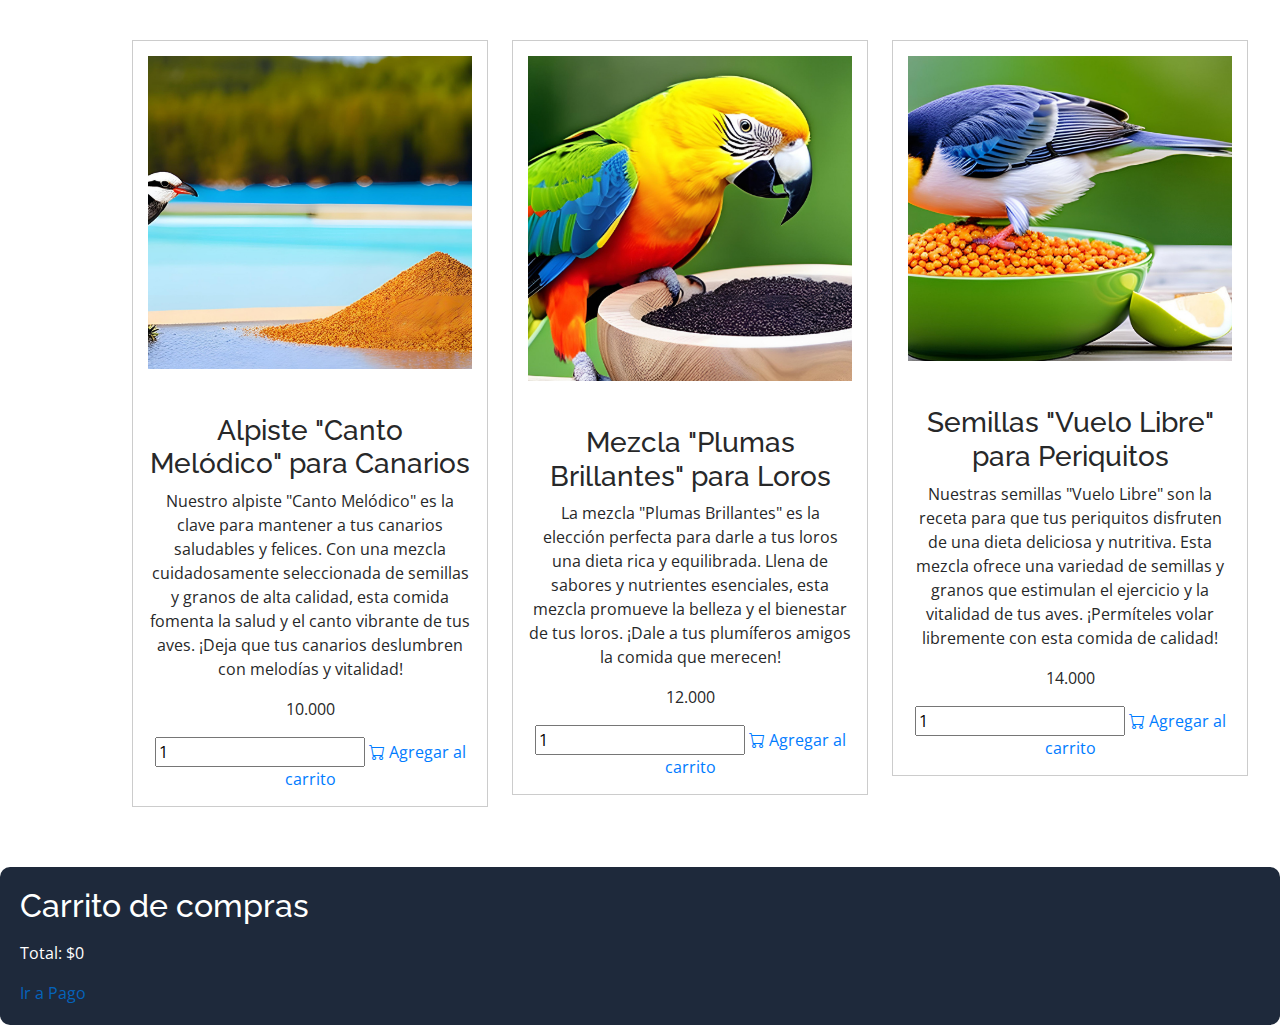
<file: portfolio-details7.html>
<!DOCTYPE html>
<html lang="en">
<head>
    <meta charset="utf-8">
    <meta content="width=device-width, initial-scale=1.0" name="viewport">
    <title>Comida aves y peces</title>
    <meta content="" name="description">
    <meta content="" name="keywords">
    <link href="assets/img/favicon.png" rel="icon">
    <link href="assets/img/apple-touch-icon.png" rel="apple-touch-icon">
    <link href="https://fonts.googleapis.com/css?family=Open+Sans:300,300i,400,400i,600,600i,700,700i|Raleway:300,300i,400,400i,500,500i,600,600i,700,700i|Poppins:300,300i,400,400i,500,500i,600,600i,700,700i" rel="stylesheet">
    <link href="assets/vendor/aos/aos.css" rel="stylesheet">
    <link href="assets/vendor/bootstrap/css/bootstrap.min.css" rel="stylesheet">
    <link href="assets/vendor/bootstrap-icons/bootstrap-icons.css" rel="stylesheet">
    <link href="assets/vendor/boxicons/css/boxicons.min.css" rel="stylesheet">
    <link href="assets/vendor/glightbox/css/glightbox.min.css" rel="stylesheet">
    <link href="assets/css/style.css" rel="stylesheet">
    <style>
        
        #carrito {
            background-color: #1e293b; 
            color: #ffffff; 
            padding: 20px; 
            border-radius: 10px; 
        }

        .portfolio-item {
            border: 1px solid #ccc;
            padding: 15px;
            text-align: center;
        }

        .portfolio-item img {
            max-width: 100%;
            height: auto;
        }

        .portfolio-description {
            margin-top: 15px;
        }

        .add-to-cart {
            color: #007bff; 
        }
    </style>
</head>
<body>
    <main id="main">
        
        <section id="portfolio-details" class="portfolio-details">
            <div class="container">
                <div class="row">
                    <!-- Comida 1 -->
                    <div class="col-lg-4">
                        <div class="portfolio-item">
                            <img src="assets/img/portfolio/ave1.png" alt="Comida 1">
                            <div class="portfolio-description">
                                <h3>Alpiste "Canto Melódico" para Canarios</h3>
                                <p>Nuestro alpiste "Canto Melódico" es la clave para mantener a tus canarios saludables y felices. Con una mezcla cuidadosamente seleccionada de semillas y granos de alta calidad, esta comida fomenta la salud y el canto vibrante de tus aves. ¡Deja que tus canarios deslumbren con melodías y vitalidad!</p>
                                <p>10.000</p>
                                <input type="number" class="cantidad-input" id="cantidad1" value="1">
                                <a href="#" class="add-to-cart" onclick="agregarAlCarrito('Alpiste Canto Melódico para Canarios', 10000, 'cantidad1')">
                                    <i class="bi bi-cart"></i> Agregar al carrito
                                </a>
                            </div>
                        </div>
                    </div>
                    <!-- Comida 2 -->
                    <div class="col-lg-4">
                        <div class="portfolio-item">
                            <img src="assets/img/portfolio/ave2.png" alt="Comida 2">
                            <div class="portfolio-description">
                                <h3>Mezcla "Plumas Brillantes" para Loros</h3>
                                <p>La mezcla "Plumas Brillantes" es la elección perfecta para darle a tus loros una dieta rica y equilibrada. Llena de sabores y nutrientes esenciales, esta mezcla promueve la belleza y el bienestar de tus loros. ¡Dale a tus plumíferos amigos la comida que merecen!</p>
                                <p>12.000</p>
                                <input type="number" class="cantidad-input" id="cantidad2" value="1">
                                <a href="#" class="add-to-cart" onclick="agregarAlCarrito('Mezcla Plumas Brillantes para Loros', 12000, 'cantidad2')">
                                    <i class="bi bi-cart"></i> Agregar al carrito
                                </a>
                            </div>
                        </div>
                    </div>
                    <!-- Comida 3 -->
                    <div class="col-lg-4">
                        <div class="portfolio-item">
                            <img src="assets/img/portfolio/ave3.png" alt="Comida 3">
                            <div class="portfolio-description">
                                <h3>Semillas "Vuelo Libre" para Periquitos</h3>
                                <p>Nuestras semillas "Vuelo Libre" son la receta para que tus periquitos disfruten de una dieta deliciosa y nutritiva. Esta mezcla ofrece una variedad de semillas y granos que estimulan el ejercicio y la vitalidad de tus aves. ¡Permíteles volar libremente con esta comida de calidad!</p>
                                <p>14.000</p>
                                <input type="number" class="cantidad-input" id="cantidad3" value="1">
                                <a href="#" class="add-to-cart" onclick="agregarAlCarrito('Semillas Vuelo Libre para Periquitos', 14000, 'cantidad3')">
                                    <i class="bi bi-cart"></i> Agregar al carrito
                                </a>
                            </div>
                        </div>
                    </div>
                </div>
            </div>
        </section>
    </main>
    
    <div id="carrito">
        <h2>Carrito de compras</h2>
        <ul id="listaCarrito"></ul>
        <p>Total: <span id="totalCarrito">$0</span></p>
        <a href="carrito.html">Ir a Pago</a>
    </div>
    
    <script>
        
        function agregarAlCarrito(producto, precio, cantidadId) {
            const cantidadInput = document.getElementById(cantidadId);
            const cantidad = parseInt(cantidadInput.value);

            if (cantidad > 0) {
                const subtotal = precio * cantidad;
                const item = {
                    producto: producto,
                    precio: precio,
                    cantidad: cantidad,
                    subtotal: subtotal
                };

                carrito.push(item);
                mostrarCarrito();

               
                localStorage.setItem('carrito', JSON.stringify(carrito));
            } else {
                alert('Ingresa una cantidad válida.');
            }
        }

        
        function mostrarCarrito() {
            const listaCarrito = document.getElementById('listaCarrito');
            listaCarrito.innerHTML = '';

            let totalCarrito = 0;

            carrito.forEach((item, index) => {
                const li = document.createElement('li');
                li.textContent = `${item.cantidad} x ${item.producto}: $${item.subtotal}`;

                
                const eliminarButton = document.createElement('button');
                eliminarButton.textContent = 'Eliminar';
                eliminarButton.onclick = () => eliminarProducto(index);

                li.appendChild(eliminarButton);
                listaCarrito.appendChild(li);

                totalCarrito += item.subtotal;
            });

            const totalCarritoSpan = document.getElementById('totalCarrito');
            totalCarritoSpan.textContent = `$${totalCarrito}`;
        }

        
        function eliminarProducto(index) {
            carrito.splice(index, 1);
            mostrarCarrito();

            
            localStorage.setItem('carrito', JSON.stringify(carrito));
        }

        
        let carrito = [];

       
        window.onload = function() {
            const carritoJSON = localStorage.getItem('carrito');
            if (carritoJSON) {
                carrito = JSON.parse(carritoJSON);
                mostrarCarrito();
            }
        }
    </script>
    
    <div id="preloader"></div>
    <a href="#" class="back-to-top d-flex align-items-center justify-content-center"><i class="bi bi-arrow-up-short"></i></a>
    <script src="assets/vendor/purecounter/purecounter_vanilla.js"></script>
    <script src="assets/vendor/aos/aos.js"></script>
    <script src="assets/vendor/bootstrap/js/bootstrap.bundle.min.js"></script>
    <script src="assets/vendor/glightbox/js/glightbox.min.js"></script>
    <script src="assets/vendor/isotope-layout/isotope.pkgd.min.js"></script>
    <script src="assets/vendor/swiper/swiper-bundle.min.js"></script>
    <script src="assets/vendor/typed.js/typed.umd.js"></script>
    <script src="assets/vendor/waypoints/noframework.waypoints.js"></script>
    <script src="assets/vendor/php-email-form/validate.js"></script>
    <script src="assets/js/main.js"></script>
</body>
</html>
</file>
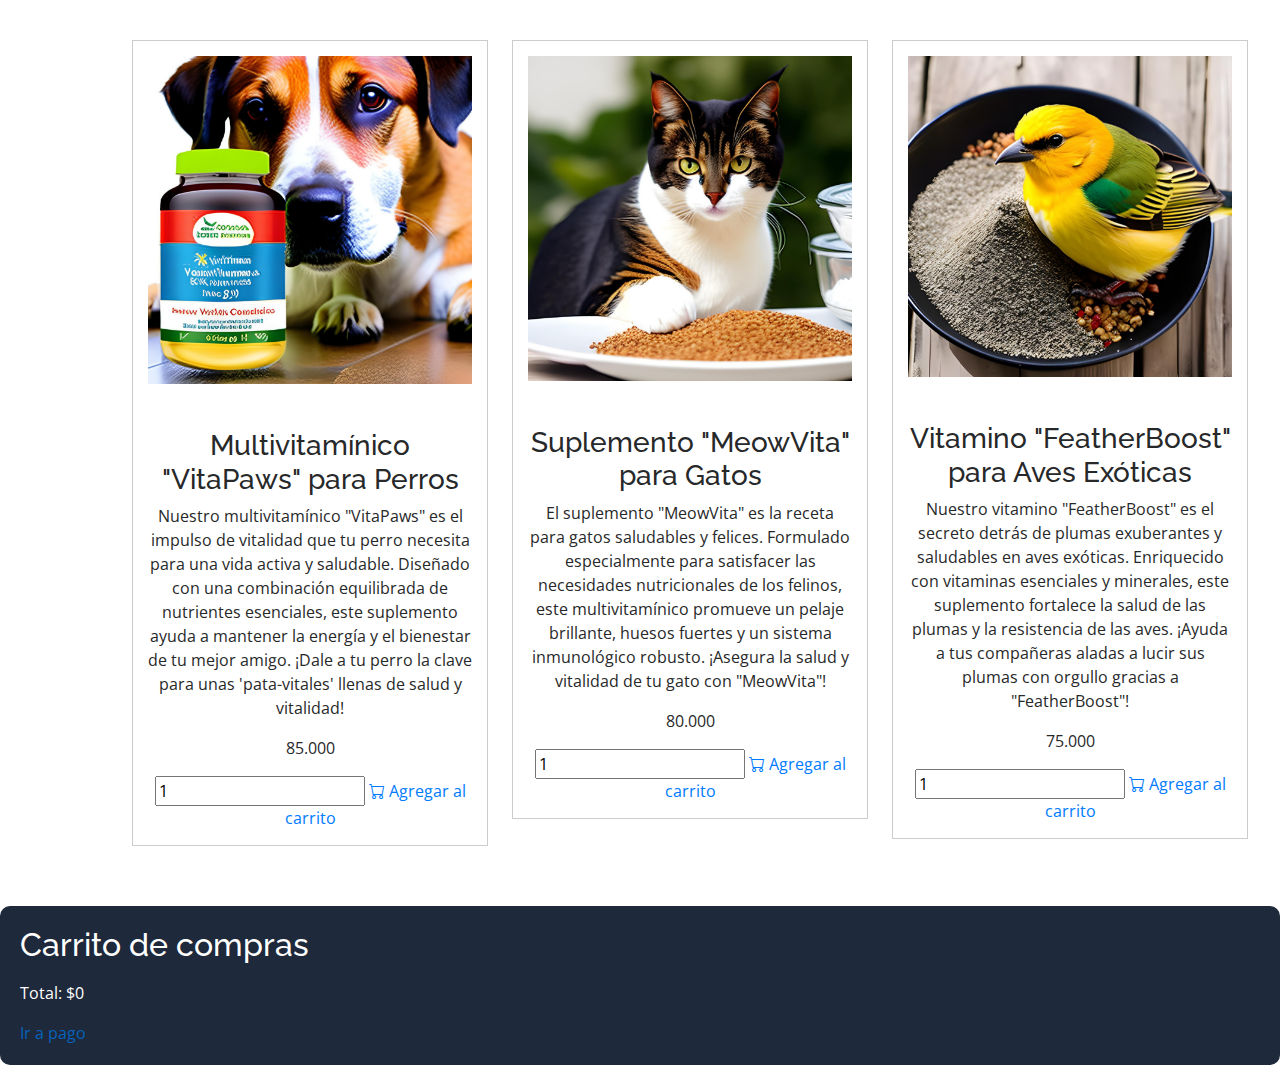
<file: portfolio-details8.html>
<!DOCTYPE html>
<html lang="en">
<head>
    <meta charset="utf-8">
    <meta content="width=device-width, initial-scale=1.0" name="viewport">
    <title>Multivitaminicos</title>
    <meta content="" name="description">
    <meta content="" name="keywords">
    <link href="assets/img/favicon.png" rel="icon">
    <link href="assets/img/apple-touch-icon.png" rel="apple-touch-icon">
    <link href="https://fonts.googleapis.com/css?family=Open+Sans:300,300i,400,400i,600,600i,700,700i|Raleway:300,300i,400,400i,500,500i,600,600i,700,700i|Poppins:300,300i,400,400i,500,500i,600,600i,700,700i" rel="stylesheet">
    <link href="assets/vendor/aos/aos.css" rel="stylesheet">
    <link href="assets/vendor/bootstrap/css/bootstrap.min.css" rel="stylesheet">
    <link href="assets/vendor/bootstrap-icons/bootstrap-icons.css" rel="stylesheet">
    <link href="assets/vendor/boxicons/css/boxicons.min.css" rel="stylesheet">
    <link href="assets/vendor/glightbox/css/glightbox.min.css" rel="stylesheet">
    <link href="assets/css/style.css" rel="stylesheet">
    <style>

        
        #carrito {
            background-color: #1e293b; 
            color: #ffffff; 
            padding: 20px; 
            border-radius: 10px; 
        }

        .portfolio-item {
            border: 1px solid #ccc;
            padding: 15px;
            text-align: center;
        }

        .portfolio-item img {
            max-width: 100%;
            height: auto;
        }

        .portfolio-description {
            margin-top: 15px;
        }

        .add-to-cart {
            color: #007bff; 
        }
    </style>
</head>
<body>
    <main id="main">
        
        <section id="portfolio-details" class="portfolio-details">
            <div class="container">
                <div class="row">
                    <!-- Imagen 1 -->
                    <div class="col-lg-4">
                        <div class="portfolio-item">
                            <img src="assets/img/portfolio/multi1.png" alt="Collar 1">
                            <div class="portfolio-description">
                                <h3>Multivitamínico "VitaPaws" para Perros</h3>
                                <p>Nuestro multivitamínico "VitaPaws" es el impulso de vitalidad que tu perro necesita para una vida activa y saludable. Diseñado con una combinación equilibrada de nutrientes esenciales, este suplemento ayuda a mantener la energía y el bienestar de tu mejor amigo. ¡Dale a tu perro la clave para unas 'pata-vitales' llenas de salud y vitalidad!</p>
                                <p>85.000</p>
                               <input type="number" class="cantidad-input" id="cantidad1" value="1">
                                <a href="#" class="add-to-cart" onclick="agregarAlCarrito('Multivitaminico Vita Paws para perros', 85000, 'cantidad1')">
                                    <i class="bi bi-cart"></i> Agregar al carrito
                                </a>
                            </div>
                        </div>
                    </div>
                    <!-- Imagen 2 -->
                    <div class="col-lg-4">
                        <div class="portfolio-item">
                            <img src="assets/img/portfolio/multi2.png" alt="Collar 2">
                            <div class="portfolio-description">
                                <h3>Suplemento "MeowVita" para Gatos</h3>
                                <p>El suplemento "MeowVita" es la receta para gatos saludables y felices. Formulado especialmente para satisfacer las necesidades nutricionales de los felinos, este multivitamínico promueve un pelaje brillante, huesos fuertes y un sistema inmunológico robusto. ¡Asegura la salud y vitalidad de tu gato con "MeowVita"!</p>
                                <p>80.000</p>
                                <input type="number" class="cantidad-input" id="cantidad2" value="1">
                                <a href="#" class="add-to-cart" onclick="agregarAlCarrito('Suplemento MeowVita para Gatos', 80000, 'cantidad2')">
                                    <i class="bi bi-cart"></i> Agregar al carrito
                                </a>
                            </div>
                        </div>
                    </div>
                    <!-- Imagen 3 -->
                    <div class="col-lg-4">
                        <div class="portfolio-item">
                            <img src="assets/img/portfolio/multi3.png" alt="Collar 3">
                            <div class="portfolio-description">
                                <h3>Vitamino "FeatherBoost" para Aves Exóticas</h3>
                                <p>Nuestro vitamino "FeatherBoost" es el secreto detrás de plumas exuberantes y saludables en aves exóticas. Enriquecido con vitaminas esenciales y minerales, este suplemento fortalece la salud de las plumas y la resistencia de las aves. ¡Ayuda a tus compañeras aladas a lucir sus plumas con orgullo gracias a "FeatherBoost"!</p>
                                <p>75.000</p>
                                <input type="number" class="cantidad-input" id="cantidad3" value="1">
                                <a href="#" class="add-to-cart" onclick="agregarAlCarrito('Vitamino FeatherBoost para aves Exoticas', 75000, 'cantidad3')">
                                    <i class="bi bi-cart"></i> Agregar al carrito
                                </a>
                            </div>
                        </div>
                    </div>
                </div>
            </div>
        </section>
    </main>
    
     <div id="carrito">
        <h2>Carrito de compras</h2>
        <ul id="listaCarrito"></ul>
        <p>Total: <span id="totalCarrito">$0</span></p>
        <a href="carrito.html">Ir a pago</a>
    </div>
    
    <script>
        
        function agregarAlCarrito(producto, precio, cantidadId) {
            const cantidadInput = document.getElementById(cantidadId);
            const cantidad = parseInt(cantidadInput.value);

            if (cantidad > 0) {
                const subtotal = precio * cantidad;
                const item = {
                    producto: producto,
                    precio: precio,
                    cantidad: cantidad,
                    subtotal: subtotal
                };

                carrito.push(item);
                mostrarCarrito();

                
                localStorage.setItem('carrito', JSON.stringify(carrito));
            } else {
                alert('Ingresa una cantidad válida.');
            }
        }

        
        function mostrarCarrito() {
            const listaCarrito = document.getElementById('listaCarrito');
            listaCarrito.innerHTML = '';

            let totalCarrito = 0;

            carrito.forEach((item, index) => {
                const li = document.createElement('li');
                li.textContent = `${item.cantidad} x ${item.producto}: $${item.subtotal}`;

                
                const eliminarButton = document.createElement('button');
                eliminarButton.textContent = 'Eliminar';
                eliminarButton.onclick = () => eliminarProducto(index);

                li.appendChild(eliminarButton);
                listaCarrito.appendChild(li);

                totalCarrito += item.subtotal;
            });

            const totalCarritoSpan = document.getElementById('totalCarrito');
            totalCarritoSpan.textContent = `$${totalCarrito}`;
        }

        
        function eliminarProducto(index) {
            carrito.splice(index, 1);
            mostrarCarrito();

            // Actualizar localStorage
            localStorage.setItem('carrito', JSON.stringify(carrito));
        }

        
        let carrito = [];

        
        window.onload = function() {
            const carritoJSON = localStorage.getItem('carrito');
            if (carritoJSON) {
                carrito = JSON.parse(carritoJSON);
                mostrarCarrito();
            }
        }
    </script>
    
    <div id="preloader"></div>
    <a href="#" class="back-to-top d-flex align-items-center justify-content-center"><i class="bi bi-arrow-up-short"></i></a>
    <script src="assets/vendor/purecounter/purecounter_vanilla.js"></script>
    <script src="assets/vendor/aos/aos.js"></script>
    <script src="assets/vendor/bootstrap/js/bootstrap.bundle.min.js"></script>
    <script src="assets/vendor/glightbox/js/glightbox.min.js"></script>
    <script src="assets/vendor/isotope-layout/isotope.pkgd.min.js"></script>
    <script src="assets/vendor/swiper/swiper-bundle.min.js"></script>
    <script src="assets/vendor/typed.js/typed.umd.js"></script>
    <script src="assets/vendor/waypoints/noframework.waypoints.js"></script>
    <script src="assets/vendor/php-email-form/validate.js"></script>
    <script src="assets/js/main.js"></script>
</body>
</html>
</file>
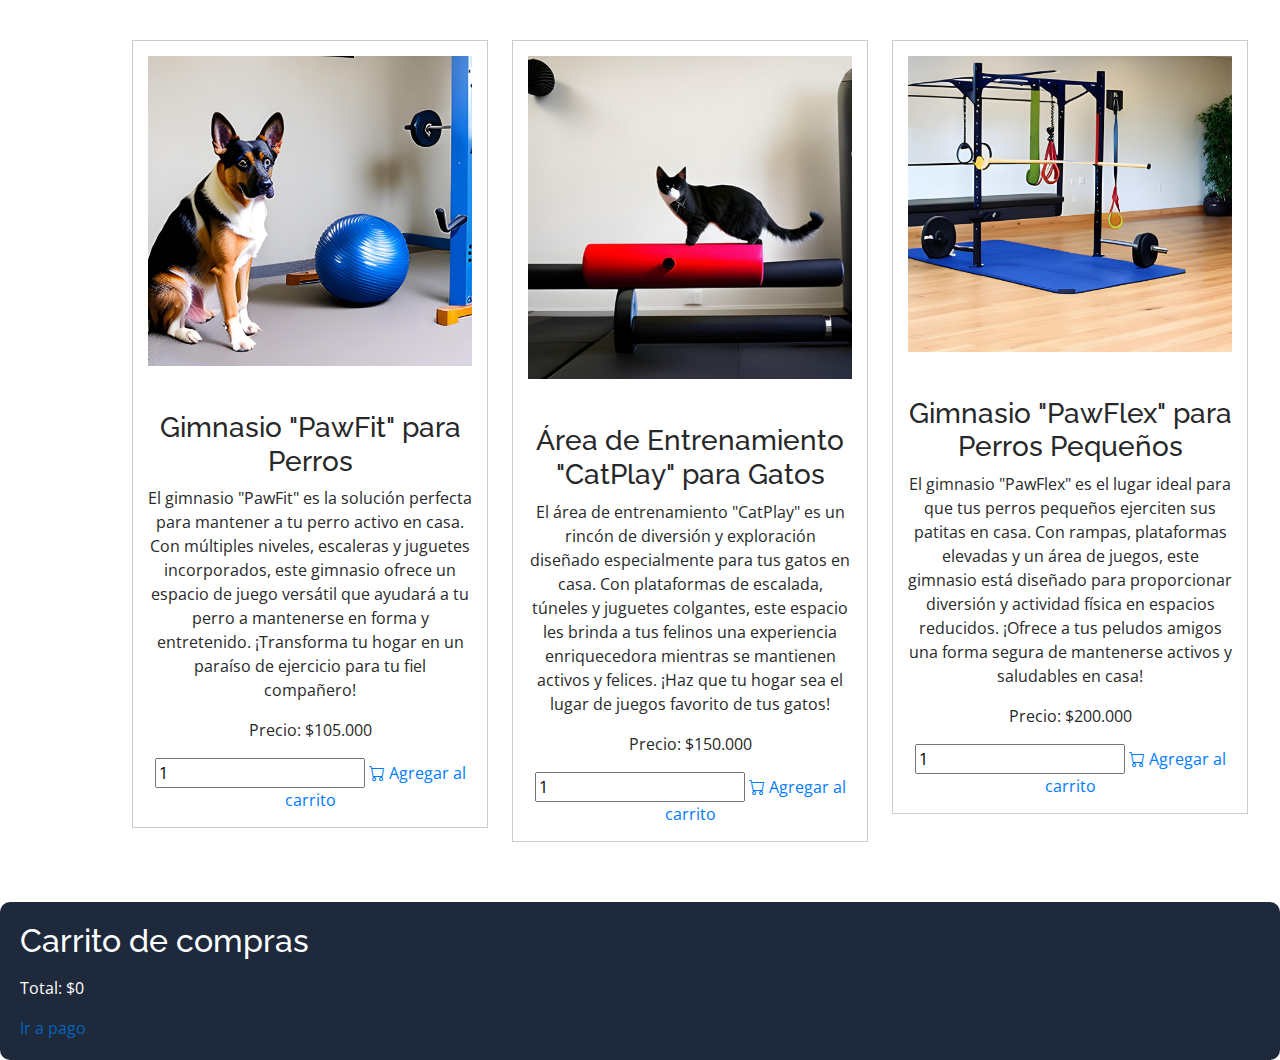
<file: portfolio-details9.html>
<!DOCTYPE html>
<html lang="en">
<head>
    <meta charset="utf-8">
    <meta content="width=device-width, initial-scale=1.0" name="viewport">
    <title>Gimnasios para Mascotas</title>
    <meta content="" name="description">
    <meta content="" name="keywords">
    <link href="assets/img/favicon.png" rel="icon">
    <link href="assets/img/apple-touch-icon.png" rel="apple-touch-icon">
    <link href="https://fonts.googleapis.com/css?family=Open+Sans:300,300i,400,400i,600,600i,700,700i|Raleway:300,300i,400,400i,500,500i,600,600i,700,700i|Poppins:300,300i,400,400i,500,500i,600,600i,700,700i" rel="stylesheet">
    <link href="assets/vendor/aos/aos.css" rel="stylesheet">
    <link href="assets/vendor/bootstrap/css/bootstrap.min.css" rel="stylesheet">
    <link href="assets/vendor/bootstrap-icons/bootstrap-icons.css" rel="stylesheet">
    <link href="assets/vendor/boxicons/css/boxicons.min.css" rel="stylesheet">
    <link href="assets/vendor/glightbox/css/glightbox.min.css" rel="stylesheet">
    <link href="assets/css/style.css" rel="stylesheet">
    <style>
        /* Estilos personalizados */
        .portfolio-item {
            border: 1px solid #ccc;
            padding: 15px;
            text-align: center;
        }

        .portfolio-item img {
            max-width: 100%;
            height: auto;
        }

        .portfolio-description {
            margin-top: 15px;
        }

        .add-to-cart {
            color: #007bff; /* Color azul para el enlace */
        }

        /* Estilos para el cuadro azul al final */
        #carrito {
            background-color: #1e293b;
            color: #ffffff;
            padding: 20px;
            border-radius: 10px;
        }
    </style>
</head>
<body>
    <main id="main">
        <!-- ======= Gimnasios para Mascotas Section ======= -->
        <section id="portfolio-details" class="portfolio-details">
            <div class="container">
                <div class="row">
                    <!-- Producto 1 -->
                    <div class="col-lg-4">
                        <div class="portfolio-item">
                            <img src="assets/img/portfolio/gym1.png" alt="Gimnasio 1">
                            <div class="portfolio-description">
                                <h3>Gimnasio "PawFit" para Perros</h3>
                                <p>El gimnasio "PawFit" es la solución perfecta para mantener a tu perro activo en casa. Con múltiples niveles, escaleras y juguetes incorporados, este gimnasio ofrece un espacio de juego versátil que ayudará a tu perro a mantenerse en forma y entretenido. ¡Transforma tu hogar en un paraíso de ejercicio para tu fiel compañero!</p>
                                <p>Precio: $105.000</p>
                                <input type="number" class="cantidad-input" id="cantidad1" value="1">
                                <a href="#" class="add-to-cart" onclick="agregarAlCarrito('Gimnasio PawFit para Perros', 105000, 'cantidad1')">
                                    <i class="bi bi-cart"></i> Agregar al carrito
                                </a>
                            </div>
                        </div>
                    </div>
                    <!-- Producto 2 -->
                    <div class="col-lg-4">
                        <div class="portfolio-item">
                            <img src="assets/img/portfolio/gym2.png" alt="Gimnasio 2">
                            <div class="portfolio-description">
                                <h3>Área de Entrenamiento "CatPlay" para Gatos</h3>
                                <p>El área de entrenamiento "CatPlay" es un rincón de diversión y exploración diseñado especialmente para tus gatos en casa. Con plataformas de escalada, túneles y juguetes colgantes, este espacio les brinda a tus felinos una experiencia enriquecedora mientras se mantienen activos y felices. ¡Haz que tu hogar sea el lugar de juegos favorito de tus gatos!</p>
                                <p>Precio: $150.000</p>
                                <input type="number" class="cantidad-input" id="cantidad2" value="1">
                                <a href="#" class="add-to-cart" onclick="agregarAlCarrito('Área de Entrenamiento CatPlay para Gatos', 150000, 'cantidad2')">
                                    <i class="bi bi-cart"></i> Agregar al carrito
                                </a>
                            </div>
                        </div>
                    </div>
                    <!-- Producto 3 -->
                    <div class="col-lg-4">
                        <div class="portfolio-item">
                            <img src="assets/img/portfolio/gym3.png" alt="Gimnasio 3">
                            <div class="portfolio-description">
                                <h3>Gimnasio "PawFlex" para Perros Pequeños</h3>
                                <p>El gimnasio "PawFlex" es el lugar ideal para que tus perros pequeños ejerciten sus patitas en casa. Con rampas, plataformas elevadas y un área de juegos, este gimnasio está diseñado para proporcionar diversión y actividad física en espacios reducidos. ¡Ofrece a tus peludos amigos una forma segura de mantenerse activos y saludables en casa!</p>
                                <p>Precio: $200.000</p>
                                <input type="number" class="cantidad-input" id="cantidad3" value="1">
                                <a href="#" class="add-to-cart" onclick="agregarAlCarrito('Gimnasio PawFlex para Perros Pequeños', 200000, 'cantidad3')">
                                    <i class="bi bi-cart"></i> Agregar al carrito
                                </a>
                            </div>
                        </div>
                    </div>
                </div>
            </div>
        </section><!-- Fin de la sección -->
    </main><!-- End #main -->

    <!-- Cuadro azul al final (Carrito de compras) -->
    <div id="carrito">
        <h2>Carrito de compras</h2>
        <ul id="listaCarrito"></ul>
        <p>Total: <span id="totalCarrito">$0</span></p>
        <a href="carrito.html">Ir a pago</a>
    </div>

    <script>
        // Función para agregar productos al carrito (similar a la página de referencia)
        function agregarAlCarrito(producto, precio, cantidadId) {
            const cantidadInput = document.getElementById(cantidadId);
            const cantidad = parseInt(cantidadInput.value);

            if (cantidad > 0) {
                const subtotal = precio * cantidad;
                const item = {
                    producto: producto,
                    precio: precio,
                    cantidad: cantidad,
                    subtotal: subtotal
                };

                carrito.push(item);
                mostrarCarrito();

                // Actualizar localStorage
                localStorage.setItem('carrito', JSON.stringify(carrito));
            } else {
                alert('Ingresa una cantidad válida.');
            }
        }

        // Función para mostrar el carrito de compras (similar a la página de referencia)
        function mostrarCarrito() {
            const listaCarrito = document.getElementById('listaCarrito');
            listaCarrito.innerHTML = '';

            let totalCarrito = 0;

            carrito.forEach((item, index) => {
                const li = document.createElement('li');
                li.textContent = `${item.cantidad} x ${item.producto}: $${item.subtotal}`;

                // Agregar botón para eliminar producto
                const eliminarButton = document.createElement('button');
                eliminarButton.textContent = 'Eliminar';
                eliminarButton.onclick = () => eliminarProducto(index);

                li.appendChild(eliminarButton);
                listaCarrito.appendChild(li);

                totalCarrito += item.subtotal;
            });

            const totalCarritoSpan = document.getElementById('totalCarrito');
            totalCarritoSpan.textContent = `$${totalCarrito}`;
        }

        // Función para eliminar un producto del carrito (similar a la página de referencia)
        function eliminarProducto(index) {
            carrito.splice(index, 1);
            mostrarCarrito();

            // Actualizar localStorage
            localStorage.setItem('carrito', JSON.stringify(carrito));
        }

        // Arreglo para almacenar los productos en el carrito
        let carrito = [];

        // Mostrar el carrito al cargar la página (similar a la página de referencia)
        window.onload = function() {
            const carritoJSON = localStorage.getItem('carrito');
            if (carritoJSON) {
                carrito = JSON.parse(carritoJSON);
                mostrarCarrito();
            }
        }
    </script>

    <!-- Scripts y recursos adicionales -->
    <div id="preloader"></div>
    <a href="#" class="back-to-top d-flex align-items-center justify-content-center"><i class="bi bi-arrow-up-short"></i></a>
    <script src="assets/vendor/purecounter/purecounter_vanilla.js"></script>
    <script src="assets/vendor/aos/aos.js"></script>
    <script src="assets/vendor/bootstrap/js/bootstrap.bundle.min.js"></script>
    <script src="assets/vendor/glightbox/js/glightbox.min.js"></script>
    <script src="assets/vendor/isotope-layout/isotope.pkgd.min.js"></script>
    <script src="assets/vendor/swiper/swiper-bundle.min.js"></script>
    <script src="assets/vendor/typed.js/typed.umd.js"></script>
    <script src="assets/vendor/waypoints/noframework.waypoints.js"></script>
    <script src="assets/vendor/php-email-form/validate.js"></script>
    <script src="assets/js/main.js"></script>
</body>
</html>
</file>
<file: assets/css/style.css>
/**

*/

/*--------------------------------------------------------------
# General
--------------------------------------------------------------*/
body {
  font-family: "Open Sans", sans-serif;
  color: #272829;
}

a {
  color: #0563bb;
  text-decoration: none;
}

a:hover {
  color: #067ded;
  text-decoration: none;
}

h1,
h2,
h3,
h4,
h5,
h6 {
  font-family: "Raleway", sans-serif;
}

/*--------------------------------------------------------------
# Back to top button
--------------------------------------------------------------*/
.back-to-top {
  position: fixed;
  visibility: hidden;
  opacity: 0;
  right: 15px;
  bottom: 15px;
  z-index: 996;
  background: #0563bb;
  width: 40px;
  height: 40px;
  border-radius: 50px;
  transition: all 0.4s;
}

.back-to-top i {
  font-size: 28px;
  color: #fff;
  line-height: 0;
}

.back-to-top:hover {
  background: #0678e3;
  color: #fff;
}

.back-to-top.active {
  visibility: visible;
  opacity: 1;
}

/*--------------------------------------------------------------
# Preloader
--------------------------------------------------------------*/
#preloader {
  position: fixed;
  top: 0;
  left: 0;
  right: 0;
  bottom: 0;
  z-index: 9999;
  overflow: hidden;
  background: #fff;
}

#preloader:before {
  content: "";
  position: fixed;
  top: calc(50% - 30px);
  left: calc(50% - 30px);
  border: 6px solid #0563bb;
  border-top-color: #fff;
  border-bottom-color: #fff;
  border-radius: 50%;
  width: 60px;
  height: 60px;
  animation: animate-preloader 1s linear infinite;
}

@keyframes animate-preloader {
  0% {
    transform: rotate(0deg);
  }

  100% {
    transform: rotate(360deg);
  }
}

/*--------------------------------------------------------------
# Disable aos animation delay on mobile devices
--------------------------------------------------------------*/
@media screen and (max-width: 768px) {
  [data-aos-delay] {
    transition-delay: 0 !important;
  }
}

/*--------------------------------------------------------------
# Header
--------------------------------------------------------------*/
#header {
  position: fixed;
  top: 0;
  left: 0;
  bottom: 0;
  z-index: 9997;
  transition: all 0.5s;
  padding: 15px;
  overflow-y: auto;
}

@media (max-width: 991px) {
  #header {
    width: 300px;
    background: #fff;
    border-right: 1px solid #e6e9ec;
    left: -300px;
  }
}

@media (min-width: 991px) {
  #main {
    margin-left: 100px;
  }
}

/*--------------------------------------------------------------
# Navigation Menu
--------------------------------------------------------------*/
/**
* Desktop Navigation 
*/
.nav-menu {
  padding: 0;
  display: block;
}

.nav-menu * {
  margin: 0;
  padding: 0;
  list-style: none;
}

.nav-menu>ul>li {
  position: relative;
  white-space: nowrap;
}

.nav-menu a,
.nav-menu a:focus {
  display: flex;
  align-items: center;
  color: #45505b;
  padding: 10px 18px;
  margin-bottom: 8px;
  transition: 0.3s;
  font-size: 15px;
  border-radius: 50px;
  background: #f2f3f5;
  height: 56px;
  width: 100%;
  overflow: hidden;
  transition: 0.3s;
}

.nav-menu a i,
.nav-menu a:focus i {
  font-size: 20px;
}

.nav-menu a span,
.nav-menu a:focus span {
  padding: 0 5px 0 7px;
  color: #45505b;
}

@media (min-width: 992px) {

  .nav-menu a,
  .nav-menu a:focus {
    width: 56px;
  }

  .nav-menu a span,
  .nav-menu a:focus span {
    display: none;
    color: #fff;
  }
}

.nav-menu a:hover,
.nav-menu .active,
.nav-menu .active:focus,
.nav-menu li:hover>a {
  color: #fff;
  background: #0563bb;
}

.nav-menu a:hover span,
.nav-menu .active span,
.nav-menu .active:focus span,
.nav-menu li:hover>a span {
  color: #fff;
}

.nav-menu a:hover,
.nav-menu li:hover>a {
  width: 100%;
  color: #fff;
}

.nav-menu a:hover span,
.nav-menu li:hover>a span {
  display: block;
}

/**
* Mobile Navigation 
*/
.mobile-nav-toggle {
  position: fixed;
  right: 10px;
  top: 10px;
  z-index: 9998;
  border: 0;
  background: none;
  font-size: 28px;
  transition: all 0.4s;
  outline: none !important;
  line-height: 0;
  cursor: pointer;
  border-radius: 50px;
  padding: 5px;
}

.mobile-nav-toggle i {
  color: #45505b;
}

.mobile-nav-active {
  overflow: hidden;
}

.mobile-nav-active #header {
  left: 0;
}

.mobile-nav-active .mobile-nav-toggle {
  color: #fff;
  background-color: #0563bb;
}

/*--------------------------------------------------------------
# Hero Section
--------------------------------------------------------------*/
#hero {
  width: 100%;
  height: 100vh;
  background: url("../img/hero-bg.jpg") top right no-repeat;
  background-size: cover;
  position: relative;
}

@media (min-width: 992px) {
  #hero {
    padding-left: 160px;
  }
}

#hero:before {
  content: "";
  background: rgba(255, 255, 255, 0.8);
  position: absolute;
  bottom: 0;
  top: 0;
  left: 0;
  right: 0;
}

#hero h1 {
  margin: 0;
  font-size: 64px;
  font-weight: 700;
  line-height: 56px;
  color: #45505b;
}

#hero p {
  color: #45505b;
  margin: 15px 0 0 0;
  font-size: 26px;
  font-family: "Poppins", sans-serif;
}

#hero p span {
  color: #0563bb;
  letter-spacing: 1px;
}

#hero .social-links {
  margin-top: 30px;
}

#hero .social-links a {
  font-size: 24px;
  display: inline-block;
  color: #45505b;
  line-height: 1;
  margin-right: 20px;
  transition: 0.3s;
}

#hero .social-links a:hover {
  color: #0563bb;
}

@media (max-width: 992px) {
  #hero {
    text-align: center;
  }

  #hero h1 {
    font-size: 32px;
    line-height: 36px;
  }

  #hero p {
    margin-top: 10px;
    font-size: 20px;
    line-height: 24px;
  }
}

/*--------------------------------------------------------------
# Sections General
--------------------------------------------------------------*/
section {
  padding: 60px 0;
  overflow: hidden;
}

.section-title {
  text-align: center;
  padding-bottom: 30px;
}

.section-title h2 {
  font-size: 32px;
  font-weight: bold;
  text-transform: uppercase;
  margin-bottom: 20px;
  padding-bottom: 20px;
  position: relative;
  color: #45505b;
}

.section-title h2::before {
  content: "";
  position: absolute;
  display: block;
  width: 120px;
  height: 1px;
  background: #ddd;
  bottom: 1px;
  left: calc(50% - 60px);
}

.section-title h2::after {
  content: "";
  position: absolute;
  display: block;
  width: 40px;
  height: 3px;
  background: #0563bb;
  bottom: 0;
  left: calc(50% - 20px);
}

.section-title p {
  margin-bottom: 0;
}

/*--------------------------------------------------------------
# About
--------------------------------------------------------------*/
.about .content h3 {
  font-weight: 700;
  font-size: 26px;
  color: #728394;
}

.about .content ul {
  list-style: none;
  padding: 0;
}

.about .content ul li {
  margin-bottom: 20px;
  display: flex;
  align-items: center;
}

.about .content ul strong {
  margin-right: 10px;
}

.about .content ul i {
  font-size: 16px;
  margin-right: 5px;
  color: #0563bb;
  line-height: 0;
}

.about .content p:last-child {
  margin-bottom: 0;
}

/*--------------------------------------------------------------
# Facts
--------------------------------------------------------------*/
.facts .count-box {
  padding: 30px 30px 25px 30px;
  margin-top: 30px;
  width: 100%;
  position: relative;
  text-align: center;
  background: #fff;
}

.facts .count-box i {
  position: absolute;
  top: -25px;
  left: 50%;
  transform: translateX(-50%);
  font-size: 24px;
  background: #0563bb;
  color: #fff;
  border-radius: 50px;
  display: inline-flex;
  align-items: center;
  justify-content: center;
  width: 48px;
  height: 48px;
}

.facts .count-box span {
  font-size: 36px;
  display: block;
  font-weight: 600;
  color: #011426;
}

.facts .count-box p {
  padding: 0;
  margin: 0;
  font-family: "Raleway", sans-serif;
  font-size: 14px;
}

/*--------------------------------------------------------------
# Akills
--------------------------------------------------------------*/
.skills .progress {
  height: 60px;
  display: block;
  background: none;
  border-radius: 0;
}

.skills .progress .skill {
  padding: 10px 0;
  margin: 0;
  text-transform: uppercase;
  display: block;
  font-weight: 600;
  font-family: "Poppins", sans-serif;
  color: #45505b;
}

.skills .progress .skill .val {
  float: right;
  font-style: normal;
}

.skills .progress-bar-wrap {
  background: #f2f3f5;
}

.skills .progress-bar {
  width: 1px;
  height: 10px;
  transition: 0.9s;
  background-color: #0563bb;
}

/*--------------------------------------------------------------
# Resume
--------------------------------------------------------------*/
.resume .resume-title {
  font-size: 26px;
  font-weight: 700;
  margin-top: 20px;
  margin-bottom: 20px;
  color: #45505b;
}

.resume .resume-item {
  padding: 0 0 20px 20px;
  margin-top: -2px;
  border-left: 2px solid #0563bb;
  position: relative;
}

.resume .resume-item h4 {
  line-height: 18px;
  font-size: 18px;
  font-weight: 600;
  text-transform: uppercase;
  font-family: "Poppins", sans-serif;
  color: #0563bb;
  margin-bottom: 10px;
}

.resume .resume-item h5 {
  font-size: 16px;
  background: #f7f8f9;
  padding: 5px 15px;
  display: inline-block;
  font-weight: 600;
  margin-bottom: 10px;
}

.resume .resume-item ul {
  padding-left: 20px;
}

.resume .resume-item ul li {
  padding-bottom: 10px;
}

.resume .resume-item:last-child {
  padding-bottom: 0;
}

.resume .resume-item::before {
  content: "";
  position: absolute;
  width: 16px;
  height: 16px;
  border-radius: 50px;
  left: -9px;
  top: 0;
  background: #fff;
  border: 2px solid #0563bb;
}

/*--------------------------------------------------------------
# Portfolio
--------------------------------------------------------------*/
.portfolio .portfolio-item {
  margin-bottom: 30px;
}

.portfolio #portfolio-flters {
  padding: 0;
  margin: 0 auto 25px auto;
  list-style: none;
  text-align: center;
  background: #fff;
  border-radius: 50px;
  padding: 2px 15px;
}

.portfolio #portfolio-flters li {
  cursor: pointer;
  display: inline-block;
  padding: 10px 15px;
  font-size: 14px;
  font-weight: 600;
  line-height: 1;
  text-transform: uppercase;
  color: #272829;
  margin-bottom: 5px;
  transition: all 0.3s ease-in-out;
}

.portfolio #portfolio-flters li:hover,
.portfolio #portfolio-flters li.filter-active {
  color: #0563bb;
}

.portfolio #portfolio-flters li:last-child {
  margin-right: 0;
}

.portfolio .portfolio-wrap {
  transition: 0.3s;
  position: relative;
  overflow: hidden;
  z-index: 1;
  background: rgba(69, 80, 91, 0.8);
}

.portfolio .portfolio-wrap::before {
  content: "";
  background: rgba(255, 255, 255, 0.7);
  position: absolute;
  left: 30px;
  right: 30px;
  top: 30px;
  bottom: 30px;
  transition: all ease-in-out 0.3s;
  z-index: 2;
  opacity: 0;
}

.portfolio .portfolio-wrap .portfolio-info {
  opacity: 0;
  position: absolute;
  top: 0;
  left: 0;
  right: 0;
  bottom: 0;
  text-align: center;
  z-index: 3;
  transition: all ease-in-out 0.3s;
  display: flex;
  flex-direction: column;
  justify-content: center;
  align-items: center;
}

.portfolio .portfolio-wrap .portfolio-info::before {
  display: block;
  content: "";
  width: 48px;
  height: 48px;
  position: absolute;
  top: 35px;
  left: 35px;
  border-top: 3px solid #d7dce1;
  border-left: 3px solid #d7dce1;
  transition: all 0.5s ease 0s;
  z-index: 9994;
}

.portfolio .portfolio-wrap .portfolio-info::after {
  display: block;
  content: "";
  width: 48px;
  height: 48px;
  position: absolute;
  bottom: 35px;
  right: 35px;
  border-bottom: 3px solid #d7dce1;
  border-right: 3px solid #d7dce1;
  transition: all 0.5s ease 0s;
  z-index: 9994;
}

.portfolio .portfolio-wrap .portfolio-info h4 {
  font-size: 20px;
  color: #45505b;
  font-weight: 600;
}

.portfolio .portfolio-wrap .portfolio-info p {
  color: #45505b;
  font-size: 14px;
  text-transform: uppercase;
  padding: 0;
  margin: 0;
}

.portfolio .portfolio-wrap .portfolio-links {
  text-align: center;
  z-index: 4;
}

.portfolio .portfolio-wrap .portfolio-links a {
  color: #45505b;
  margin: 0 2px;
  font-size: 28px;
  display: inline-block;
  transition: 0.3s;
}

.portfolio .portfolio-wrap .portfolio-links a:hover {
  color: #148af9;
}

.portfolio .portfolio-wrap:hover::before {
  top: 0;
  left: 0;
  right: 0;
  bottom: 0;
  opacity: 1;
}

.portfolio .portfolio-wrap:hover .portfolio-info {
  opacity: 1;
}

.portfolio .portfolio-wrap:hover .portfolio-info::before {
  top: 15px;
  left: 15px;
}

.portfolio .portfolio-wrap:hover .portfolio-info::after {
  bottom: 15px;
  right: 15px;
}

/*--------------------------------------------------------------
# Portfolio Details
--------------------------------------------------------------*/
.portfolio-details {
  padding-top: 40px;
}



.portfolio-details .portfolio-details-slider img {
  width: 100%;
}

.portfolio-details .portfolio-details-slider .swiper-pagination {
  margin-top: 20px;
  position: relative;
}

.portfolio-details .portfolio-details-slider .swiper-pagination .swiper-pagination-bullet {
  width: 12px;
  height: 12px;
  background-color: #fff;
  opacity: 1;
  border: 1px solid #0563bb;
}

.portfolio-details .portfolio-details-slider .swiper-pagination .swiper-pagination-bullet-active {
  background-color: #0563bb;
}

.portfolio-details .portfolio-info {
  padding: 30px;
  box-shadow: 0px 0 30px rgba(69, 80, 91, 0.08);
}

.portfolio-details .portfolio-info h3 {
  font-size: 22px;
  font-weight: 700;
  margin-bottom: 20px;
  padding-bottom: 20px;
  border-bottom: 1px solid #eee;
}

.portfolio-details .portfolio-info ul {
  list-style: none;
  padding: 0;
  font-size: 15px;
}

.portfolio-details .portfolio-info ul li+li {
  margin-top: 10px;
}

.portfolio-details .portfolio-description {
  padding-top: 30px;
}

.portfolio-details .portfolio-description h2 {
  font-size: 26px;
  font-weight: 700;
  margin-bottom: 20px;
}

.portfolio-details .portfolio-description p {
  padding: 0;
}

/*--------------------------------------------------------------
# Services
--------------------------------------------------------------*/
.services .icon-box {
  text-align: center;
  padding: 70px 20px 80px 20px;
  transition: all ease-in-out 0.3s;
  background: #fff;
  box-shadow: 0px 5px 90px 0px rgba(110, 123, 131, 0.05);
}

.services .icon-box .icon {
  margin: 0 auto;
  width: 100px;
  height: 100px;
  display: flex;
  align-items: center;
  justify-content: center;
  transition: ease-in-out 0.3s;
  position: relative;
}

.services .icon-box .icon i {
  font-size: 36px;
  transition: 0.5s;
  position: relative;
}

.services .icon-box .icon svg {
  position: absolute;
  top: 0;
  left: 0;
}

.services .icon-box .icon svg path {
  transition: 0.5s;
  fill: #f5f5f5;
}

.services .icon-box h4 {
  font-weight: 600;
  margin: 10px 0 15px 0;
  font-size: 22px;
}

.services .icon-box h4 a {
  color: #45505b;
  transition: ease-in-out 0.3s;
}

.services .icon-box p {
  line-height: 24px;
  font-size: 14px;
  margin-bottom: 0;
}

.services .icon-box:hover {
  border-color: #fff;
  box-shadow: 0px 0 35px 0 rgba(0, 0, 0, 0.08);
}

.services .iconbox-blue i {
  color: #47aeff;
}

.services .iconbox-blue:hover .icon i {
  color: #fff;
}

.services .iconbox-blue:hover .icon path {
  fill: #47aeff;
}

.services .iconbox-orange i {
  color: #ffa76e;
}

.services .iconbox-orange:hover .icon i {
  color: #fff;
}

.services .iconbox-orange:hover .icon path {
  fill: #ffa76e;
}

.services .iconbox-pink i {
  color: #e80368;
}

.services .iconbox-pink:hover .icon i {
  color: #fff;
}

.services .iconbox-pink:hover .icon path {
  fill: #e80368;
}

.services .iconbox-yellow i {
  color: #ffbb2c;
}

.services .iconbox-yellow:hover .icon i {
  color: #fff;
}

.services .iconbox-yellow:hover .icon path {
  fill: #ffbb2c;
}

.services .iconbox-red i {
  color: #ff5828;
}

.services .iconbox-red:hover .icon i {
  color: #fff;
}

.services .iconbox-red:hover .icon path {
  fill: #ff5828;
}

.services .iconbox-teal i {
  color: #11dbcf;
}

.services .iconbox-teal:hover .icon i {
  color: #fff;
}

.services .iconbox-teal:hover .icon path {
  fill: #11dbcf;
}

/*--------------------------------------------------------------
# Testimonials
--------------------------------------------------------------*/
.testimonials .section-header {
  margin-bottom: 40px;
}

.testimonials .testimonials-carousel,
.testimonials .testimonials-slider {
  overflow: hidden;
}

.testimonials .testimonial-item {
  text-align: center;
}

.testimonials .testimonial-item .testimonial-img {
  width: 120px;
  border-radius: 50%;
  border: 4px solid #fff;
  margin: 0 auto;
}

.testimonials .testimonial-item h3 {
  font-size: 20px;
  font-weight: bold;
  margin: 10px 0 5px 0;
  color: #111;
}

.testimonials .testimonial-item h4 {
  font-size: 14px;
  color: #999;
  margin: 0 0 15px 0;
}

.testimonials .testimonial-item .quote-icon-left,
.testimonials .testimonial-item .quote-icon-right {
  color: #90c8fc;
  font-size: 26px;
}

.testimonials .testimonial-item .quote-icon-left {
  display: inline-block;
  left: -5px;
  position: relative;
}

.testimonials .testimonial-item .quote-icon-right {
  display: inline-block;
  right: -5px;
  position: relative;
  top: 10px;
}

.testimonials .testimonial-item p {
  font-style: italic;
  margin: 0 auto 15px auto;
}

.testimonials .swiper-pagination {
  margin-top: 20px;
  position: relative;
}

.testimonials .swiper-pagination .swiper-pagination-bullet {
  width: 12px;
  height: 12px;
  background-color: #fff;
  opacity: 1;
  border: 1px solid #0563bb;
}

.testimonials .swiper-pagination .swiper-pagination-bullet-active {
  background-color: #0563bb;
}

@media (min-width: 992px) {
  .testimonials .testimonial-item p {
    width: 80%;
  }
}

/*--------------------------------------------------------------
# Contact
--------------------------------------------------------------*/
.contact .info {
  width: 100%;
  background: #fff;
}

.contact .info i {
  font-size: 20px;
  color: #0563bb;
  float: left;
  width: 44px;
  height: 44px;
  background: #eef7ff;
  display: flex;
  justify-content: center;
  align-items: center;
  border-radius: 50px;
  transition: all 0.3s ease-in-out;
}

.contact .info h4 {
  padding: 0 0 0 60px;
  font-size: 22px;
  font-weight: 600;
  margin-bottom: 5px;
  color: #45505b;
}

.contact .info p {
  padding: 0 0 0 60px;
  margin-bottom: 0;
  font-size: 14px;
  color: #728394;
}

.contact .info .email,
.contact .info .phone {
  margin-top: 40px;
}

.contact .info .email:hover i,
.contact .info .address:hover i,
.contact .info .phone:hover i {
  background: #0563bb;
  color: #fff;
}

.contact .php-email-form {
  width: 100%;
  background: #fff;
}

.contact .php-email-form .form-group {
  padding-bottom: 8px;
}

.contact .php-email-form .error-message {
  display: none;
  color: #fff;
  background: #ed3c0d;
  text-align: left;
  padding: 15px;
  font-weight: 600;
}

.contact .php-email-form .error-message br+br {
  margin-top: 25px;
}

.contact .php-email-form .sent-message {
  display: none;
  color: #fff;
  background: #18d26e;
  text-align: center;
  padding: 15px;
  font-weight: 600;
}

.contact .php-email-form .loading {
  display: none;
  background: #fff;
  text-align: center;
  padding: 15px;
}

.contact .php-email-form .loading:before {
  content: "";
  display: inline-block;
  border-radius: 50%;
  width: 24px;
  height: 24px;
  margin: 0 10px -6px 0;
  border: 3px solid #18d26e;
  border-top-color: #eee;
  animation: animate-loading 1s linear infinite;
}

.contact .php-email-form input,
.contact .php-email-form textarea {
  border-radius: 4px;
  box-shadow: none;
  font-size: 14px;
}

.contact .php-email-form input[type=text],
.contact .php-email-form input[type=email] {
  height: 44px;
}

.contact .php-email-form textarea {
  padding: 10px 12px;
}

.contact .php-email-form button[type=submit] {
  background: #0563bb;
  border: 0;
  padding: 10px 35px;
  color: #fff;
  transition: 0.4s;
  border-radius: 50px;
}

.contact .php-email-form button[type=submit]:hover {
  background: #0678e3;
}

@keyframes animate-loading {
  0% {
    transform: rotate(0deg);
  }

  100% {
    transform: rotate(360deg);
  }
}

/*--------------------------------------------------------------
# Footer
--------------------------------------------------------------*/
#footer {
  background: #f7f8f9;
  color: #45505b;
  font-size: 14px;
  text-align: center;
  padding: 30px 0;
}

#footer h3 {
  font-size: 36px;
  font-weight: 700;
  position: relative;
  font-family: "Poppins", sans-serif;
  padding: 0;
  margin: 0 0 15px 0;
}

#footer p {
  font-size: 15;
  font-style: italic;
  padding: 0;
  margin: 0 0 40px 0;
}

#footer .social-links {
  margin: 0 0 40px 0;
}

#footer .social-links a {
  font-size: 18px;
  display: inline-block;
  background: #0563bb;
  color: #fff;
  line-height: 1;
  padding: 8px 0;
  margin-right: 4px;
  border-radius: 50%;
  text-align: center;
  width: 36px;
  height: 36px;
  transition: 0.3s;
}

#footer .social-links a:hover {
  background: #0678e3;
  color: #fff;
  text-decoration: none;
}

#footer .copyright {
  margin: 0 0 5px 0;
}

#footer .credits {
  font-size: 13px;
}
</file>
